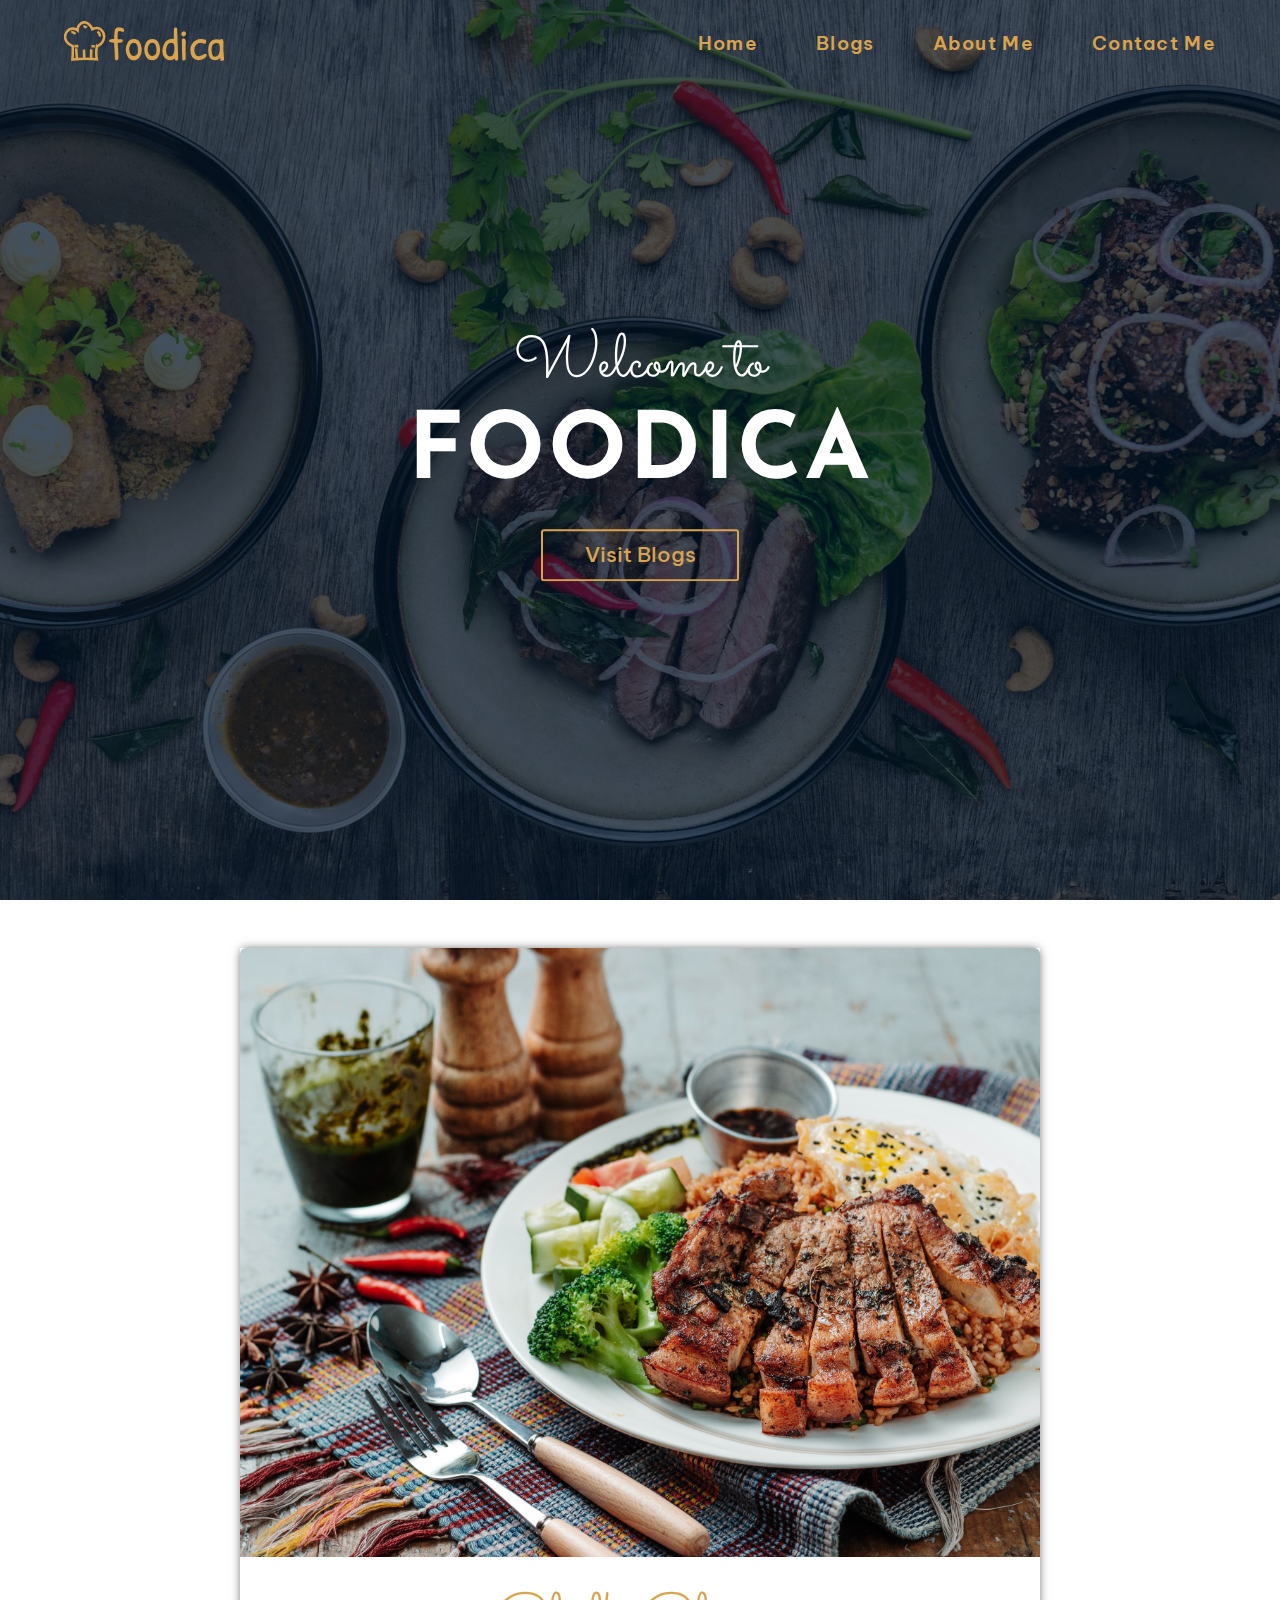
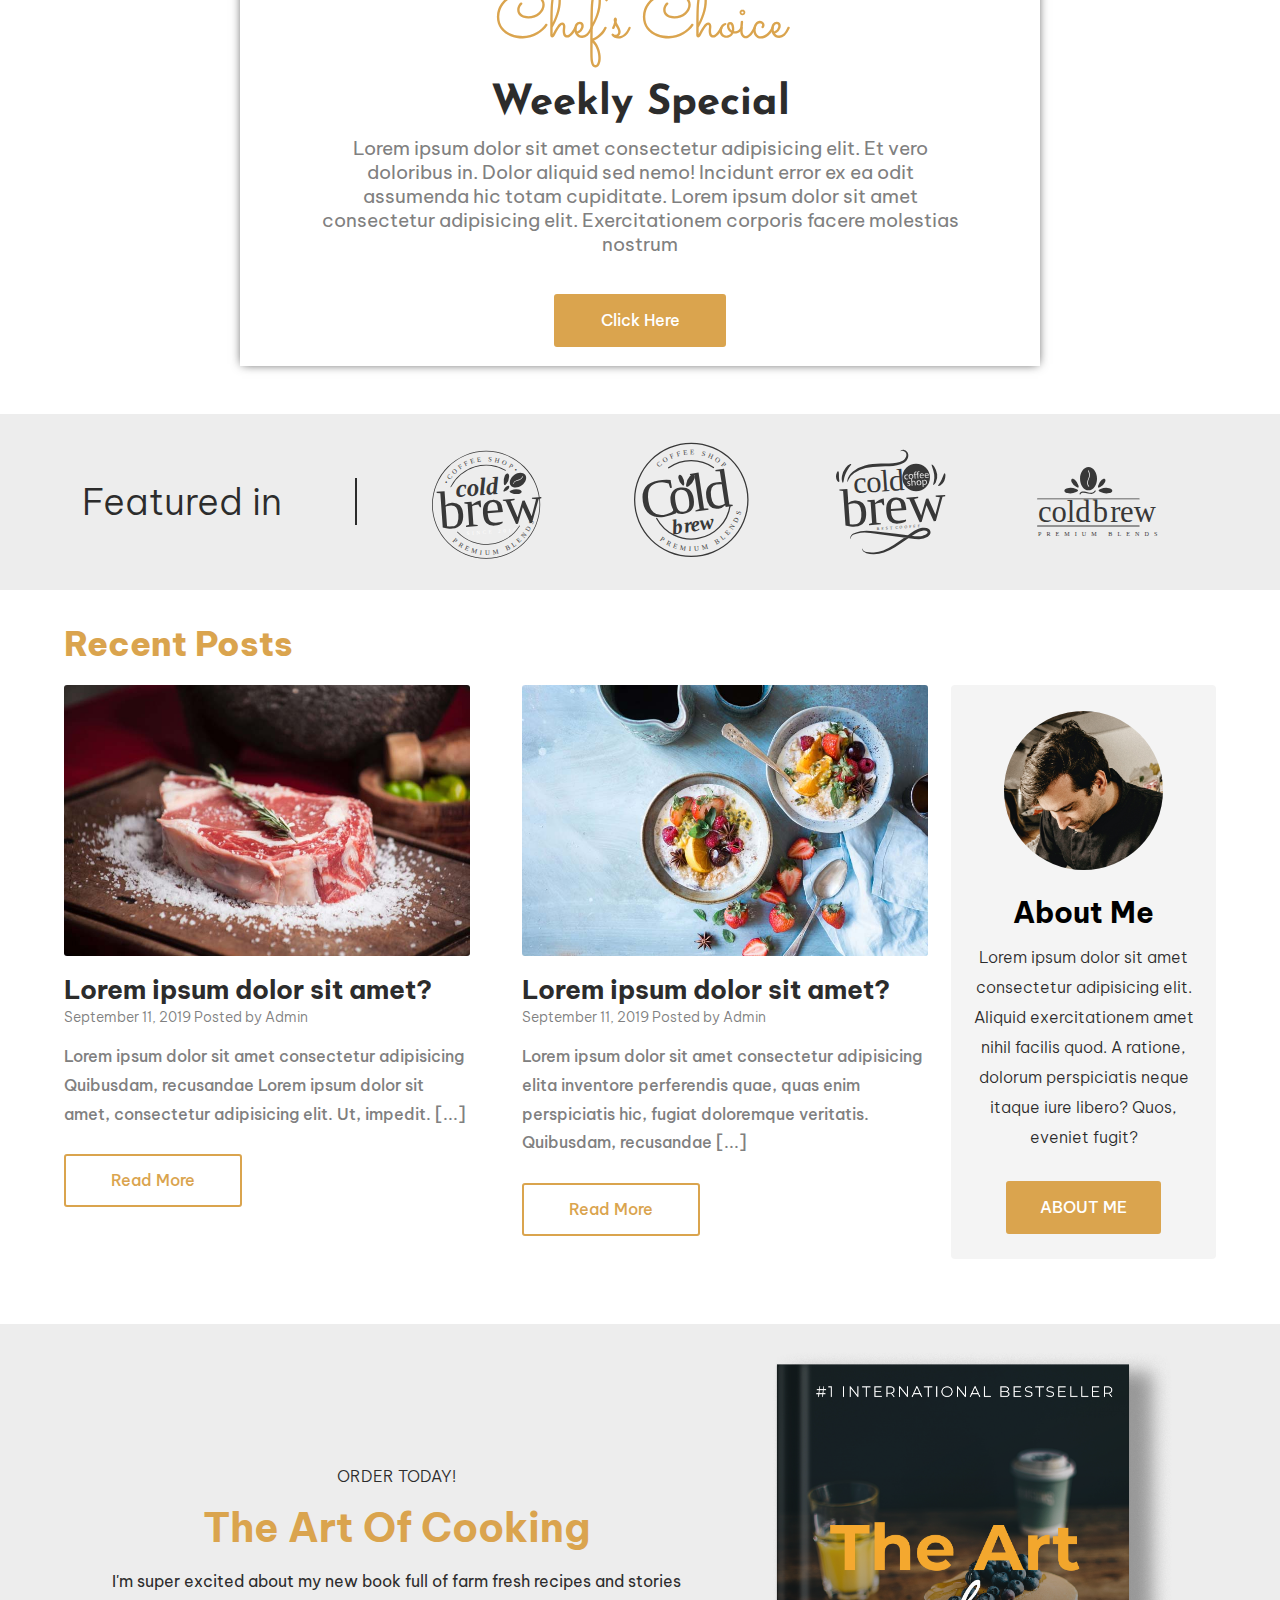
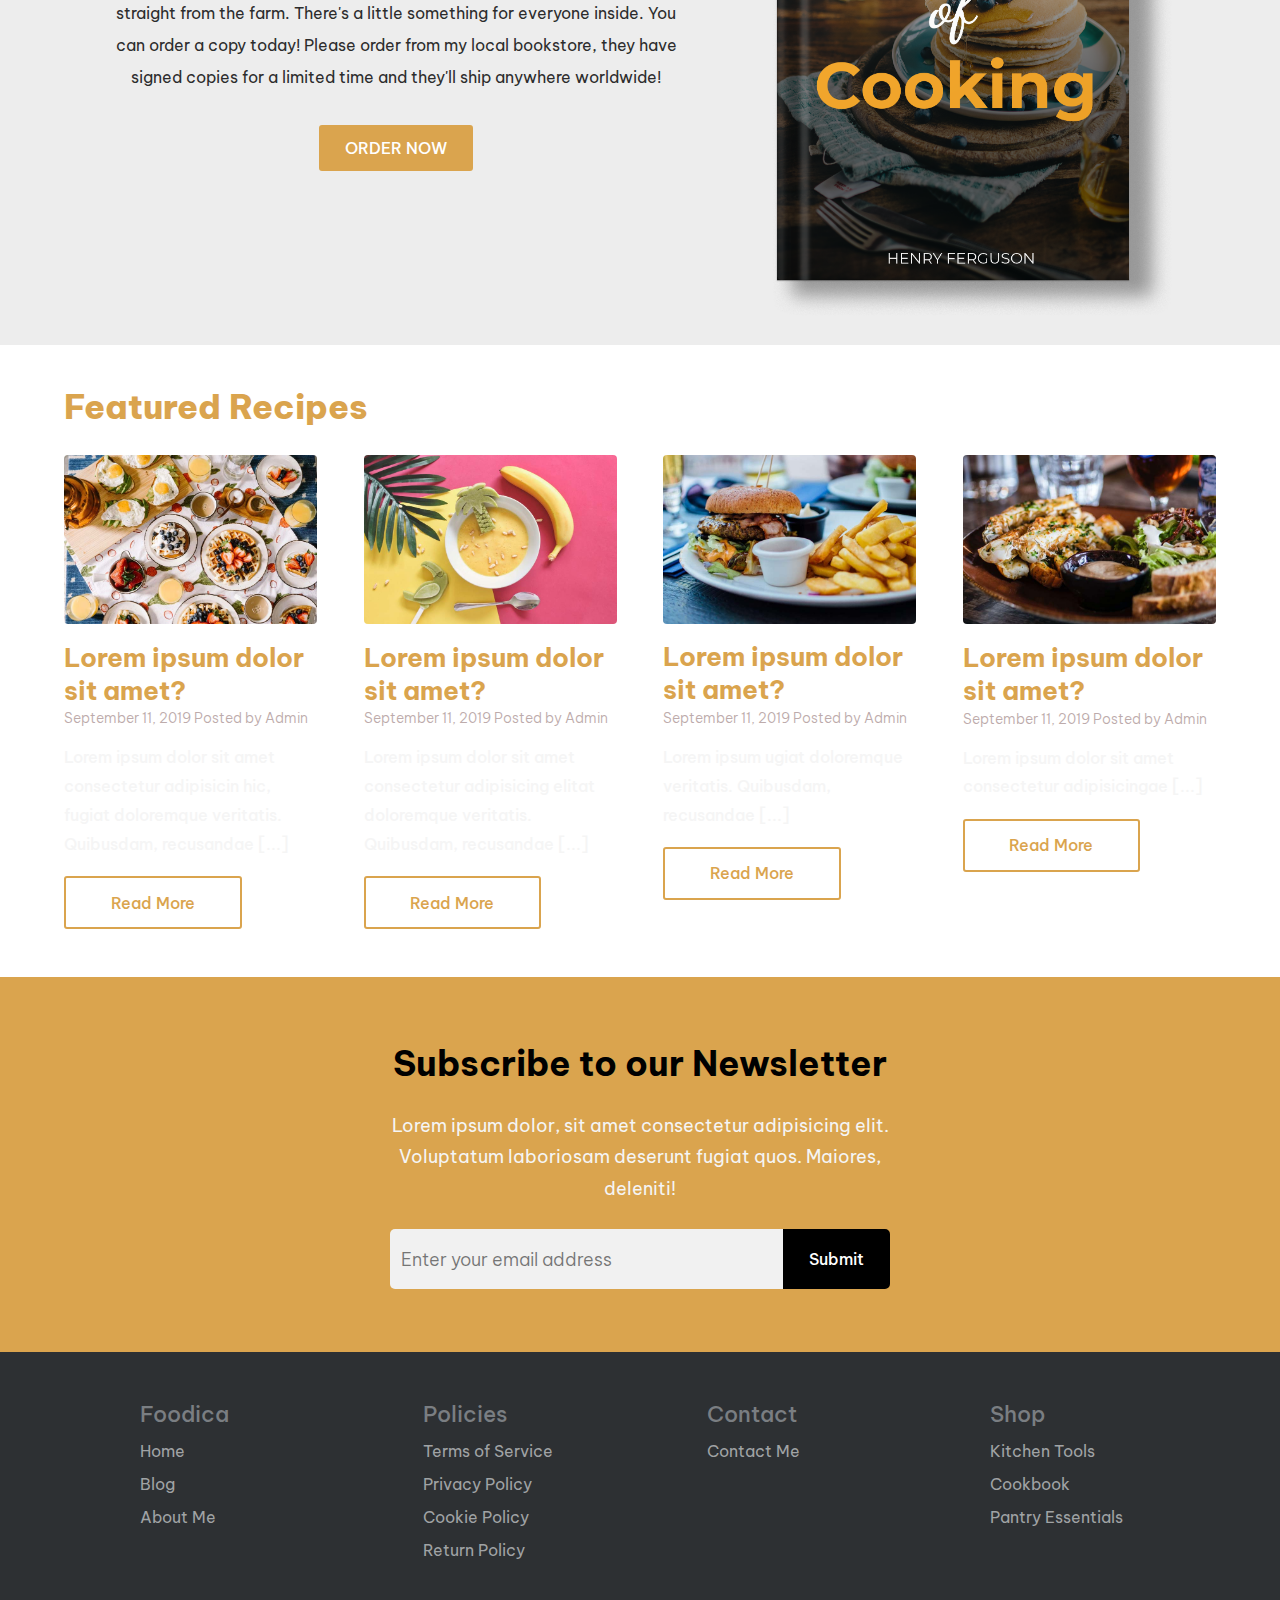
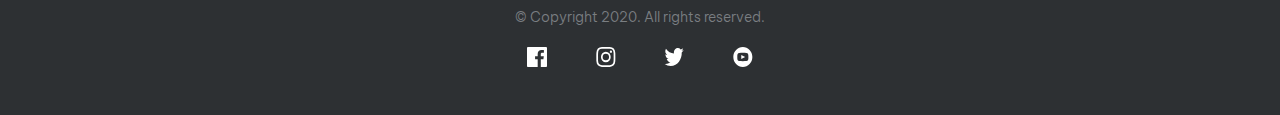
<file: index.html>
<!DOCTYPE html>
<html lang="en">
<head>
    <meta charset="UTF-8">
    <meta name="viewport" content="width=device-width, initial-scale=1.0">
    <link href="https://fonts.googleapis.com/css2?family=Be+Vietnam:wght@300;400;500;600;700;800&display=swap" rel="stylesheet">
    <link href="https://fonts.googleapis.com/css2?family=Josefin+Sans:wght@700&family=Sacramento&display=swap" rel="stylesheet">
    <link rel="stylesheet" href="./styles/CSS/home.css">
    <link rel="icon" type="image/png" href="./favicon.png"/>
    <title>Foodica</title>
</head>
<body>

    <!-- JUMBOTRON STARTS -->
    <div class="jumbotron-cover">
        <div class="content">
            <nav class="nav">
                <div class="logo">
                    <a href="/">
                        <img src="./img/Foodica logo.svg" alt="foodica">
                    </a>
                </div>
                <ul class="nav-links">
                    <li>
                        <a href="/" class="link">Home</a>
                    </li>
                    
                    <li>
                        <a href="./blog.html" class="link">Blogs</a>
                    </li>
                    
                    <li>
                        <a href="./about.html" class="link">About Me</a>
                    </li>
                    
                    <li>
                        <a href="./contact.html" class="link">Contact Me</a>
                    </li>
                </ul>
                <div class="burger">
                    <div class="line1"></div>
                    <div class="line2"></div>
                    <div class="line3"></div>
                </div>
            </nav>
        </div>

        <div class="text">
            <h1>Welcome to</h1>
            <h1>FOODICA</h1>
            <a href="./blog.html" class="btn">
                <button>Visit Blogs</button>
            </a>
        </div> 

    </div>
    <!-- JUMBOTRON ENDS -->

    <!-- HAMBURGER NAV START -->
    <div class="burger-mobile-overlay"></div>
    <div class="burger-links">
        <a href="/">Home</a>
        <a href="./blog.html">Blog</a>
        <a href="./about.html">About</a>
        <a href="./contact.html">Contact</a>
    </div>
    <!-- HAMBURGER NAV END -->

    <!-- CHEF'S CHOICE SECTION START -->
    <section class="chef">
        <div class="content chef-container">
            <div class="chef-special-image">
                <img src="./img/chef-special.jpg" alt="chef's special image">
            </div>
            <div class="chef-text">
                <h1>Chef's Choice</h1>
                <h1>Weekly Special</h1>
                <p>Lorem ipsum dolor sit amet consectetur adipisicing elit. Et vero doloribus in. Dolor aliquid sed nemo! Incidunt error ex ea odit assumenda hic totam cupiditate.
                    Lorem ipsum dolor sit amet consectetur adipisicing elit. Exercitationem corporis facere molestias nostrum 
                </p>
                <a href="">
                    <button>Click Here</button>
                </a>
            </div>
        </div>
    </section>
    <!-- CHEF'S CHOICE SECTION END -->

    <!-- FEATURED IN STARTS -->
    <section class="feature-container">
        <div class="content feature-adjust">
            <h2>Featured in</h2>
            <div class="feature-wrapper">
                <img src="./img/logo-2.svg" alt="">
                <img src="./img/logo-4.svg" alt="">
                <img src="./img/logo-1.svg" alt="">
                <img src="./img/logo-3.svg" alt="">
            </div>
        </div>
    </section>
    <!-- FEATURED IN ENDS -->

    
    <!-- RECENT POSTS SECTION START -->
    <div class="content">
        <section class="recent-posts">
            <h1 class="recent-posts-heading">Recent Posts</h1>
            <div class="recent-posts-contents">
                <div class="recent-individual-posts">
                    <div id="rp">
                        <img src="./img/rp-1.jpg" alt="">
                        <div class="recent-posts-content">
                            <h1>Lorem ipsum dolor sit amet?</h1>
                            <h5>September 11, 2019 Posted by Admin</h5>
                            <p>Lorem ipsum dolor sit amet consectetur adipisicing Quibusdam, recusandae Lorem ipsum dolor sit amet, consectetur adipisicing elit. Ut, impedit. [...]</p>
                            <a href="./blogs/demo-blog.html">
                                <button>Read More</button>
                            </a>
                        </div>
                    </div>
                    <div id="rp">
                        <img src="./img/rp-2.jpg" alt="">
                        <div class="recent-posts-content">
                            <h1>Lorem ipsum dolor sit amet?</h1>
                            <h5>September 11, 2019 Posted by Admin</h5>
                            <p>Lorem ipsum dolor sit amet consectetur adipisicing elita inventore perferendis quae, quas enim perspiciatis hic, fugiat doloremque veritatis. Quibusdam, recusandae [...]</p>
                            <a href="./blogs/demo-blog.html">
                                <button>Read More</button>
                            </a>
                        </div>
                    </div>                   
                </div>
                <div class="e-book">
                    <img src="./img/chef.jpg" alt="">
                    <h1>About Me</h1>
                    <p>Lorem ipsum dolor sit amet consectetur adipisicing elit. Aliquid exercitationem amet nihil facilis quod. A ratione, dolorum perspiciatis neque itaque iure libero? Quos, eveniet fugit?</p>
                    <a href="./about.html">
                        <button>ABOUT ME</button>
                    </a>
                </div>
            </div>
        </section>
    </div>
    <!-- RECENT POSTS SECTION END -->

    <!-- COOKBOOK STARTS -->
    <div class="cookbook">
        <div class="content cookbook-container">
            <div class="cookbook-text">
                <h3>ORDER TODAY!</h3>
                <h1>The Art Of Cooking</h1>
                <p>I'm super excited about my new book full of farm fresh recipes and stories straight from the farm. There's a little something for everyone inside. You can order a copy today! Please order from my local bookstore, they have signed copies for a limited time and they'll ship anywhere worldwide!</p>
                <a href="#">
                    <button>ORDER NOW</button>
                </a>
            </div>
            <img src="./img/Book.png" alt="">
        </div>
    </div>

     <!-- FEATURED POSTS SECTION START -->
     <section class="fp">
        <div class="content">
            <section class="featured-posts">
                <h1 class="featured-posts-heading">Featured Recipes</h1>
                <div class="featured-posts-content">
                    <div id="fp">
                        <img src="./img/fp-1.jpg" alt="">
                        <div class="featured-posts-content">
                            <h1>Lorem ipsum dolor sit amet?</h1>
                            <h5>September 11, 2019 Posted by Admin</h5>
                            <p>Lorem ipsum dolor sit amet consectetur adipisicin hic, fugiat doloremque veritatis. Quibusdam, recusandae [...]</p>
                            <a href="./blogs/demo-blog.html">
                                <button>Read More</button>
                            </a>
                        </div>
                    </div>
                    <div id="fp">
                        <img src="./img/fp-4.jpg" alt="">
                        <div class="featured-posts-content">
                            <h1>Lorem ipsum dolor sit amet?</h1>
                            <h5>September 11, 2019 Posted by Admin</h5>
                            <p>Lorem ipsum dolor sit amet consectetur adipisicing elitat doloremque veritatis. Quibusdam, recusandae [...]</p>
                            <a href="./blogs/demo-blog.html">
                                <button>Read More</button>
                            </a>
                        </div>
                    </div>
                    <div id="fp">
                        <img src="./img/fp-2.jpg" alt="">
                        <div class="featured-posts-content">
                            <h1>Lorem ipsum dolor sit amet?</h1>
                            <h5>September 11, 2019 Posted by Admin</h5>
                            <p>Lorem ipsum ugiat doloremque veritatis. Quibusdam, recusandae [...]</p>
                            <a href="./blogs/demo-blog.html">
                                <button>Read More</button>
                            </a>
                        </div>
                    </div>
                    <div id="fp">
                        <img src="./img/fp-3.jpg" alt="">
                        <div class="featured-posts-content">
                            <h1>Lorem ipsum dolor sit amet?</h1>
                            <h5>September 11, 2019 Posted by Admin</h5>
                            <p>Lorem ipsum dolor sit amet consectetur adipisicingae [...]</p>
                            <a href="./blogs/demo-blog.html">
                                <button>Read More</button>
                            </a>
                        </div>
                    </div>
                </div>
            </section>
        </div>
    </section>
    <!-- FEATURED POSTS SECTION ENDS --> 

    
    <!-- NEWSLETTER CONTENT START -->
    <section class="newsletter">
        <div class="content newsletter-container">
            <div class="newsletter-content">
                <h1>Subscribe to our Newsletter</h1>
                <p>Lorem ipsum dolor, sit amet consectetur adipisicing elit. Voluptatum laboriosam deserunt fugiat quos. Maiores, deleniti!</p>
                <form>
                <input type="text" id="email-news" placeholder="Enter your email address">
                <input type="submit">
                </form>
                <h3 class="hidden">Email cannot be empty!</h3>
                <h3 class="hidden">Please enter valid email!</h3>
            </div>
        </div>
    </section>
    <!-- NEWSLETTER CONTENT END -->

    <!-- FOOTER SECTION START -->
    <footer>
        <div class="content footer-content">
            <div class="footer-links">
                <div class="foodica-links">
                    <h3>Foodica</h3>
                    <a href="/">Home</a>
                    <a href="./blog.html">Blog</a>
                    <a href="./about.html">About Me</a>
                </div>
                <div class="policy-links">
                    <h3>Policies</h3>
                    <a href="">Terms of Service</a>
                    <a href="">Privacy Policy</a>
                    <a href="">Cookie Policy</a>
                    <a href="">Return Policy</a>
                </div>
                <div class="contact-links">
                    <h3>Contact</h3>
                    <a href="./contact.html">Contact Me</a>
                </div>
                <div class="social-links">
                    <h3>Shop</h3>
                    <a href="">Kitchen Tools</a>
                    <a href="">Cookbook</a>
                    <a href="">Pantry Essentials</a>
                </div>
            </div>
            <div class="footer-copyright">
                <div class="copyright-text">
                    <h3>© Copyright 2020. All rights reserved.</h3>
                </div>
                <div class="social-logos">
                    <img src="./img/icon-facebook.svg" alt="Facebook">
                    <img src="./img/icon-instagram.svg" alt="Instagram">
                    <img src="./img/icon-twitter.svg" alt="Twitter">
                    <img src="./img/icon-youtube.svg" alt="Youtube">
                </div>
            </div>
        </div>
    </footer>
    <!-- FOOTER SECTION START -->
    <script src="./js/newsletter.js"></script>
    <script src="./js/hamburger.js"></script>
</body>
</html>
</file>
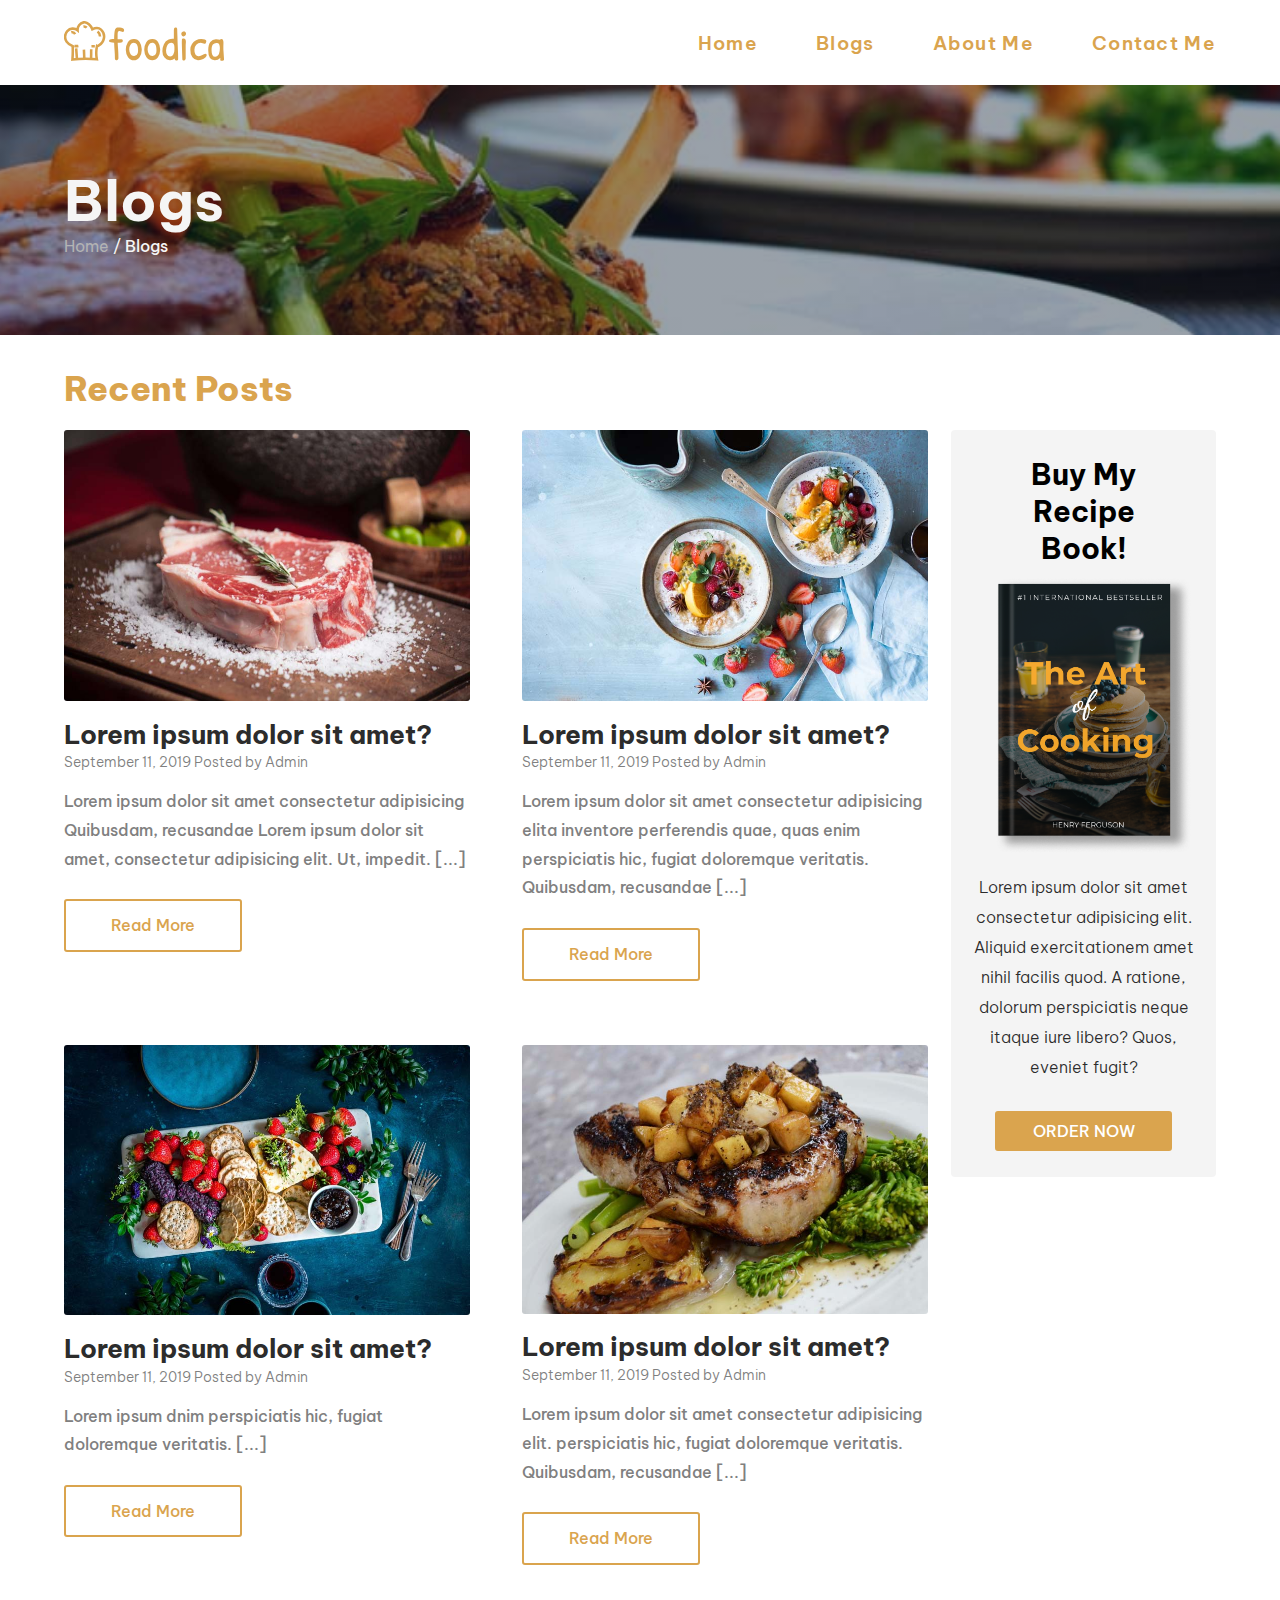
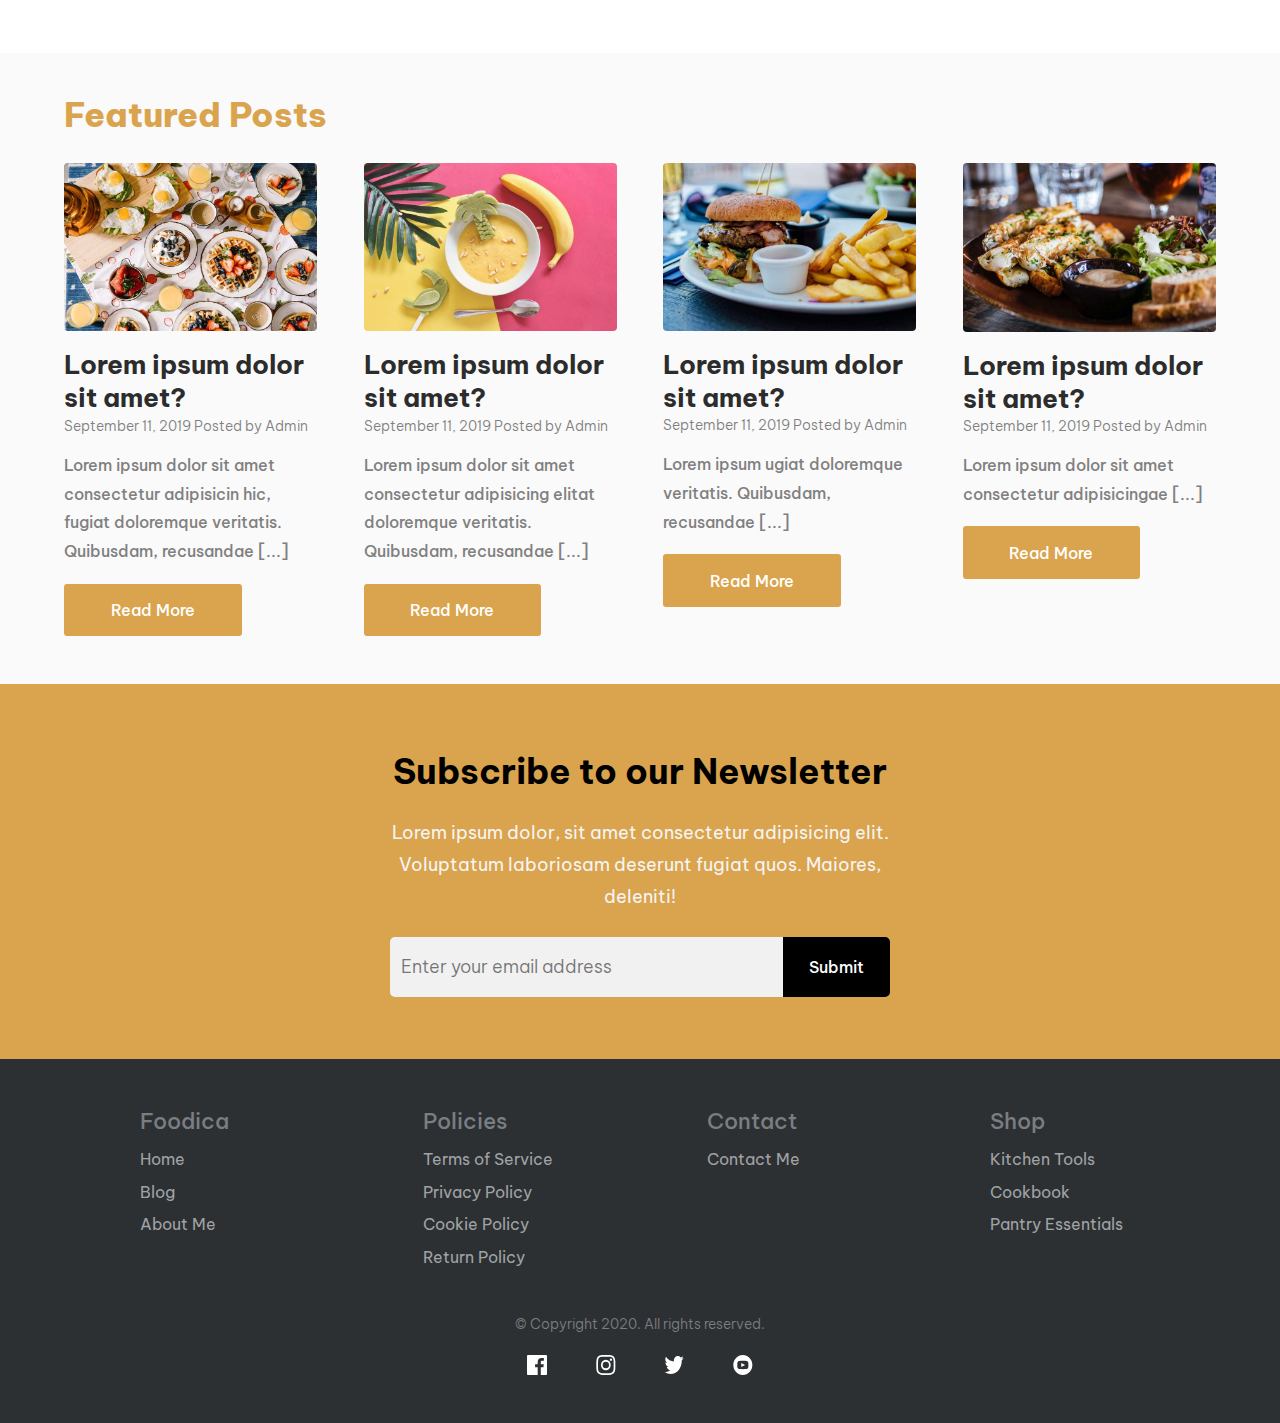
<file: blog.html>
<!DOCTYPE html>
<html lang="en">
<head>
    <meta charset="UTF-8">
    <meta name="viewport" content="width=device-width, initial-scale=1.0">
    <link href="https://fonts.googleapis.com/css2?family=Be+Vietnam:wght@300;400;500;600;700;800&display=swap" rel="stylesheet">
    <link rel="stylesheet" href="./styles/CSS/blog.css">
    <link rel="icon" type="image/png" href="./favicon.png"/>
    <title>Foodica - Blog</title>
</head>
<body>
    <!-- NAVBAR SECTION START -->
    <div class="content">
        <nav class="nav">
            <div class="logo">
                <a href="/">
                    <img src="./img/Foodica logo.svg" alt="foodica">
                </a>
            </div>
            <ul class="nav-links">
                <li>
                    <a href="/">Home</a>
                </li>
                <li>
                    <a href="./blog.html">Blogs</a>
                </li>
                <li>
                    <a href="./about.html">About Me</a>
                </li>
                <li>
                    <a href="./contact.html">Contact Me</a>
                </li>
            </ul>
            <div class="burger">
                <div class="line1"></div>
                <div class="line2"></div>
                <div class="line3"></div>
            </div>
        </nav>
    </div>
    <!-- NAVBAR SECTION END -->

    <!-- HAMBURGER NAV START -->
    <div class="burger-mobile-overlay"></div>
    <div class="burger-links">
        <a href="/">Home</a>
        <a href="./blog.html">Blog</a>
        <a href="./about.html">About</a>
        <a href="./contact.html">Contact</a>
    </div>
    <!-- HAMBURGER NAV END -->

    <!-- NAVIGATOR SECTION START -->
    <section class="navigator">
        <div>
            <h3>Blogs</h3>
            <p>
                <a href="/">Home</a> 
                / 
                <span>Blogs</span>
            </p>
        </div>
    </section>
    <!-- NAVIGATOR SECTION END -->

    <!-- RECENT POSTS SECTION START -->
    <div class="content">
        <section class="recent-posts">
            <h1 class="recent-posts-heading">Recent Posts</h1>
            <div class="recent-posts-contents">
                <div class="recent-individual-posts">
                    <div id="rp">
                        <img src="./img/rp-1.jpg" alt="">
                        <div class="recent-posts-content">
                            <h1>Lorem ipsum dolor sit amet?</h1>
                            <h5>September 11, 2019 Posted by Admin</h5>
                            <p>Lorem ipsum dolor sit amet consectetur adipisicing Quibusdam, recusandae Lorem ipsum dolor sit amet, consectetur adipisicing elit. Ut, impedit. [...]</p>
                            <a href="./blogs/demo-blog.html">
                                <button>Read More</button>
                            </a>
                        </div>
                    </div>
                    <div id="rp">
                        <img src="./img/rp-2.jpg" alt="">
                        <div class="recent-posts-content">
                            <h1>Lorem ipsum dolor sit amet?</h1>
                            <h5>September 11, 2019 Posted by Admin</h5>
                            <p>Lorem ipsum dolor sit amet consectetur adipisicing elita inventore perferendis quae, quas enim perspiciatis hic, fugiat doloremque veritatis. Quibusdam, recusandae [...]</p>
                            <a href="./blogs/demo-blog.html">
                                <button>Read More</button>
                            </a>
                        </div>
                    </div>
                    <div id="rp">
                        <img src="./img/rp-3.jpg" alt="">
                        <div class="recent-posts-content">
                            <h1>Lorem ipsum dolor sit amet?</h1>
                            <h5>September 11, 2019 Posted by Admin</h5>
                            <p>Lorem ipsum dnim perspiciatis hic, fugiat doloremque veritatis. [...]</p>
                            <a href="./blogs/demo-blog.html">
                                <button>Read More</button>
                            </a>
                        </div>
                    </div>
                    <div id="rp">
                        <img src="./img/rp-4.jpg" alt="">
                        <div class="recent-posts-content">
                            <h1>Lorem ipsum dolor sit amet?</h1>
                            <h5>September 11, 2019 Posted by Admin</h5>
                            <p>Lorem ipsum dolor sit amet consectetur adipisicing elit. perspiciatis hic, fugiat doloremque veritatis. Quibusdam, recusandae [...]</p>
                            <a href="./blogs/demo-blog.html">
                                <button>Read More</button>
                            </a>
                        </div>
                    </div>
                </div>
                <div class="e-book">
                    <h1>Buy My Recipe Book!</h1>
                    <img src="./img/Book.png" alt="" class="book">
                    <p>Lorem ipsum dolor sit amet consectetur adipisicing elit. Aliquid exercitationem amet nihil facilis quod. A ratione, dolorum perspiciatis neque itaque iure libero? Quos, eveniet fugit?</p>
                    <a href="#">
                        <button>ORDER NOW</button>
                    </a>
                </div>
            </div>
        </section>
    </div>
    <!-- RECENT POSTS SECTION END -->

    <!-- FEATURED POSTS SECTION START -->
    <section class="fp">
        <div class="content">
            <section class="featured-posts">
                <h1 class="featured-posts-heading">Featured Posts</h1>
                <div class="featured-posts-content">
                    <div id="fp">
                        <img src="./img/fp-1.jpg" alt="">
                        <div class="featured-posts-content">
                            <h1>Lorem ipsum dolor sit amet?</h1>
                            <h5>September 11, 2019 Posted by Admin</h5>
                            <p>Lorem ipsum dolor sit amet consectetur adipisicin hic, fugiat doloremque veritatis. Quibusdam, recusandae [...]</p>
                            <a href="./blogs/demo-blog.html">
                                <button>Read More</button>
                            </a>
                        </div>
                    </div>
                    <div id="fp">
                        <img src="./img/fp-4.jpg" alt="">
                        <div class="featured-posts-content">
                            <h1>Lorem ipsum dolor sit amet?</h1>
                            <h5>September 11, 2019 Posted by Admin</h5>
                            <p>Lorem ipsum dolor sit amet consectetur adipisicing elitat doloremque veritatis. Quibusdam, recusandae [...]</p>
                            <a href="./blogs/demo-blog.html">
                                <button>Read More</button>
                            </a>
                        </div>
                    </div>
                    <div id="fp">
                        <img src="./img/fp-2.jpg" alt="">
                        <div class="featured-posts-content">
                            <h1>Lorem ipsum dolor sit amet?</h1>
                            <h5>September 11, 2019 Posted by Admin</h5>
                            <p>Lorem ipsum ugiat doloremque veritatis. Quibusdam, recusandae [...]</p>
                            <a href="./blogs/demo-blog.html">
                                <button>Read More</button>
                            </a>
                        </div>
                    </div>
                    <div id="fp">
                        <img src="./img/fp-3.jpg" alt="">
                        <div class="featured-posts-content">
                            <h1>Lorem ipsum dolor sit amet?</h1>
                            <h5>September 11, 2019 Posted by Admin</h5>
                            <p>Lorem ipsum dolor sit amet consectetur adipisicingae [...]</p>
                            <a href="./blogs/demo-blog.html">
                                <button>Read More</button>
                            </a>
                        </div>
                    </div>
                </div>
            </section>
        </div>
    </section>
    <!-- FEATURED POSTS SECTION ENDS --> 
    
    <!-- NEWSLETTER CONTENT START -->
    <section class="newsletter">
        <div class="content newsletter-container">
            <div class="newsletter-content">
                <h1>Subscribe to our Newsletter</h1>
                <p>Lorem ipsum dolor, sit amet consectetur adipisicing elit. Voluptatum laboriosam deserunt fugiat quos. Maiores, deleniti!</p>
                <form>
                <input type="text" id="email-news" placeholder="Enter your email address">
                <input type="submit">
                </form>
                <h3 class="hidden">Email cannot be empty!</h3>
                <h3 class="hidden">Please enter valid email!</h3>
            </div>
        </div>
    </section>
    <!-- NEWSLETTER CONTENT END -->

    <!-- FOOTER SECTION START -->
    <footer>
        <div class="content footer-content">
            <div class="footer-links">
                <div class="foodica-links">
                    <h3>Foodica</h3>
                    <a href="/">Home</a>
                    <a href="./blog.html">Blog</a>
                    <a href="./about.html">About Me</a>
                </div>
                <div class="policy-links">
                    <h3>Policies</h3>
                    <a href="">Terms of Service</a>
                    <a href="">Privacy Policy</a>
                    <a href="">Cookie Policy</a>
                    <a href="">Return Policy</a>
                </div>
                <div class="contact-links">
                    <h3>Contact</h3>
                    <a href="./contact.html">Contact Me</a>
                </div>
                <div class="social-links">
                    <h3>Shop</h3>
                    <a href="">Kitchen Tools</a>
                    <a href="">Cookbook</a>
                    <a href="">Pantry Essentials</a>
                </div>
            </div>
            <div class="footer-copyright">
                <div class="copyright-text">
                    <h3>© Copyright 2020. All rights reserved.</h3>
                </div>
                <div class="social-logos">
                    <img src="./img/icon-facebook.svg" alt="Facebook">
                    <img src="./img/icon-instagram.svg" alt="Instagram">
                    <img src="./img/icon-twitter.svg" alt="Twitter">
                    <img src="./img/icon-youtube.svg" alt="Youtube">
                </div>
            </div>
        </div>
    </footer>
    <!-- FOOTER SECTION START -->
    <script src="./js/newsletter.js"></script>
    <script src="./js/hamburger.js"></script>
</body>
</html>
</file>
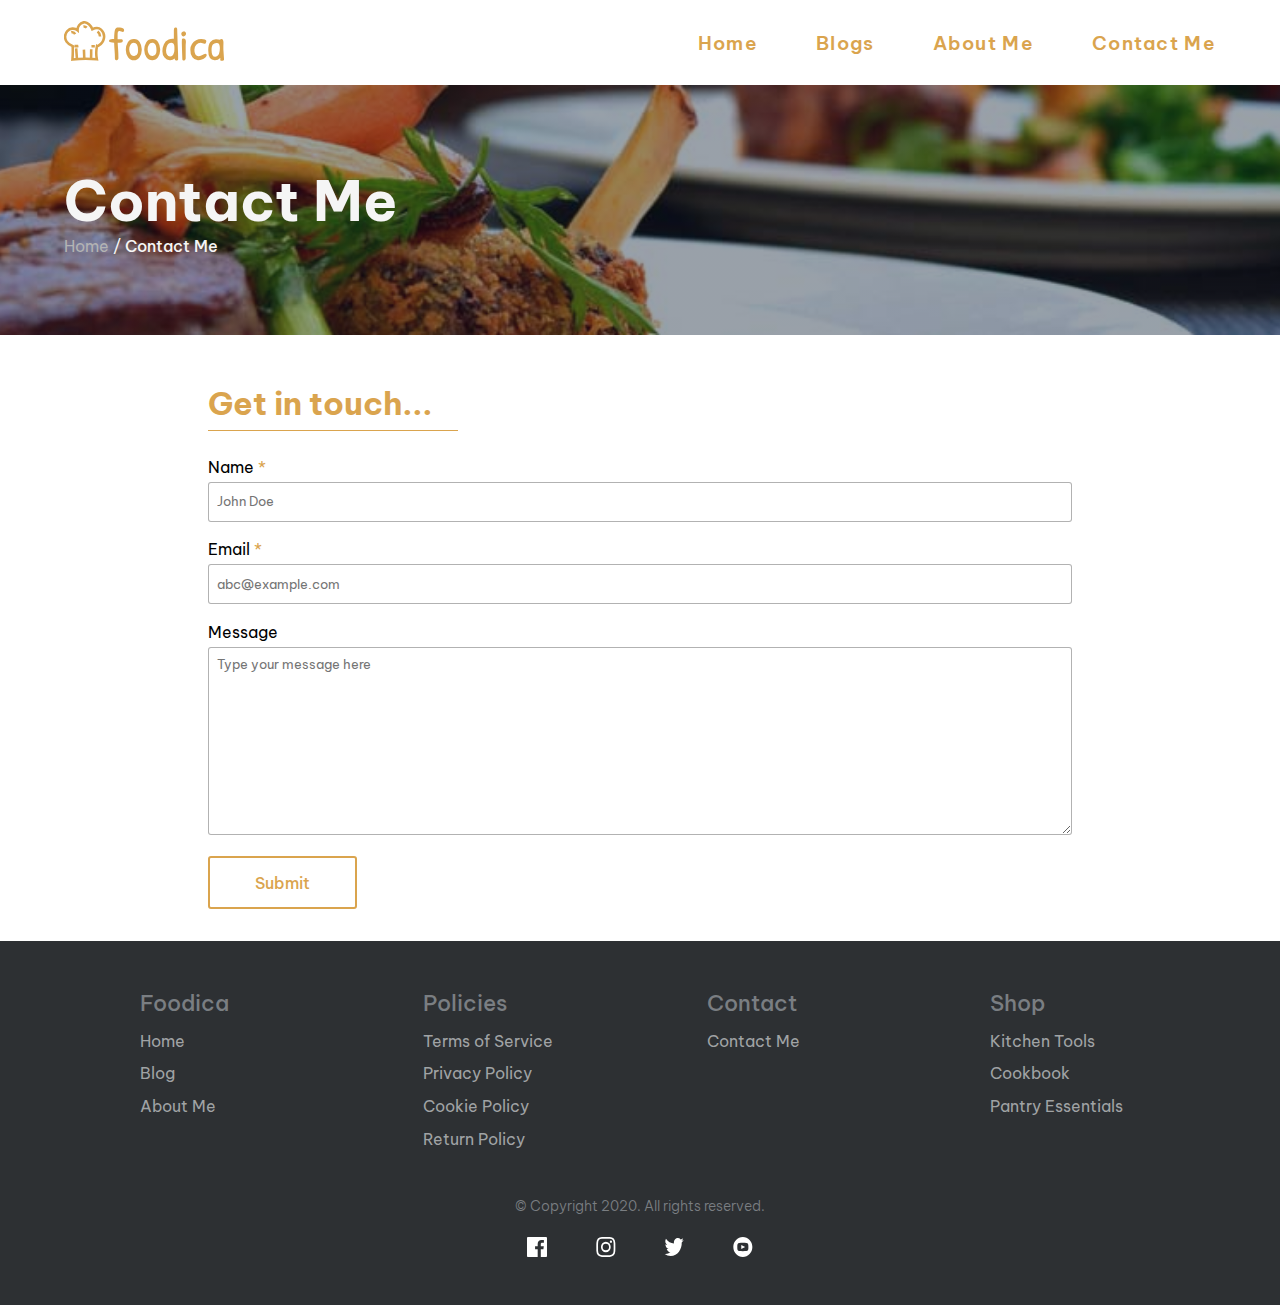
<file: contact.html>
<!DOCTYPE html>
<html lang="en">
<head>
    <meta charset="UTF-8">
    <meta name="viewport" content="width=device-width, initial-scale=1.0">
    <link href="https://fonts.googleapis.com/css2?family=Be+Vietnam:wght@300;400;500;600;700;800&display=swap" rel="stylesheet">
    <link rel="stylesheet" href="./styles/CSS/contact.css">
    <link rel="icon" type="image/png" href="./favicon.png"/>
    <title>Foodica - Contact</title>
</head>
<body>
    <!-- NAVBAR SECTION START -->
    <div class="content">
        <nav class="nav">
            <div class="logo">
                <a href="/">
                    <img src="./img/Foodica logo.svg" alt="foodica">
                </a>
            </div>
            <ul class="nav-links">
                <li>
                    <a href="/">Home</a>
                </li>
                <li>
                    <a href="./blog.html">Blogs</a>
                </li>
                <li>
                    <a href="./about.html">About Me</a>
                </li>
                <li>
                    <a href="./contact.html">Contact Me</a>
                </li>
            </ul>
            <div class="burger">
                <div class="line1"></div>
                <div class="line2"></div>
                <div class="line3"></div>
            </div>
        </nav>
    </div>
    <!-- NAVBAR SECTION END -->

    <!-- HAMBURGER NAV START -->
    <div class="burger-mobile-overlay"></div>
    <div class="burger-links">
        <a href="/">Home</a>
        <a href="./blog.html">Blog</a>
        <a href="./about.html">About</a>
        <a href="./contact.html">Contact</a>
    </div>
    <!-- HAMBURGER NAV END -->

    <!-- NAVIGATOR SECTION START -->
    <section class="navigator">
        <div>
            <h3>Contact Me</h3>
            <p>
                <a href="/">Home</a> 
                / 
                <span>Contact Me</span>
            </p>
        </div>
    </section>
    <!-- NAVIGATOR SECTION END -->

    <!-- CONTACT US FORM STARTS -->
    <div class="content">
        <div class="feedback">
            <h1>Get in touch...</h1>
            <form autocomplete="off">
                <div class="name">
                    <label for="name">Name <span>*</span></label>
                    <input type="text" placeholder="John Doe" id="name" autocomplete="off">
                    <h3 class="hidden">Name cannot be empty!</h3>                   
                </div>
                <div class="email">
                    <label for="name">Email <span>*</span></label>
                    <input type="text" placeholder="abc@example.com" id="email" autocomplete="off">
                    <h3 class="hidden">Email cannot be empty!</h3>
                    <h3 class="hidden">Please enter valid email.</h3>
                </div>
                
                <div class="message">
                    <label for="message">Message</label>
                    <textarea id="message" cols="40" rows="10" placeholder="Type your message here"></textarea>
                    <h3 class="hidden">Message cannot be empty!</h3>
                </div>
                <input type="submit">
            </form>
        </div>
    </div>
    <!-- CONTACT US FORM ENDS -->

    <!-- FOOTER SECTION START -->
    <footer>
        <div class="content footer-content">
            <div class="footer-links">
                <div class="foodica-links">
                    <h3>Foodica</h3>
                    <a href="/">Home</a>
                    <a href="./blog.html">Blog</a>
                    <a href="./about.html">About Me</a>
                </div>
                <div class="policy-links">
                    <h3>Policies</h3>
                    <a href="">Terms of Service</a>
                    <a href="">Privacy Policy</a>
                    <a href="">Cookie Policy</a>
                    <a href="">Return Policy</a>
                </div>
                <div class="contact-links">
                    <h3>Contact</h3>
                    <a href="./contact.html">Contact Me</a>
                </div>
                <div class="social-links">
                    <h3>Shop</h3>
                    <a href="">Kitchen Tools</a>
                    <a href="">Cookbook</a>
                    <a href="">Pantry Essentials</a>
                </div>
            </div>
            <div class="footer-copyright">
                <div class="copyright-text">
                    <h3>© Copyright 2020. All rights reserved.</h3>
                </div>
                <div class="social-logos">
                    <img src="./img/icon-facebook.svg" alt="Facebook">
                    <img src="./img/icon-instagram.svg" alt="Instagram">
                    <img src="./img/icon-twitter.svg" alt="Twitter">
                    <img src="./img/icon-youtube.svg" alt="Youtube">
                </div>
            </div>
        </div>
    </footer>
    <!-- FOOTER SECTION START -->

    <script src="./js/hamburger.js"></script>
    <script src="./js/formvalidation.js"></script>
</body>
</html>
</file>
<file: styles/CSS/home.css>
*, *::before, *::after {
  -webkit-box-sizing: border-box;
          box-sizing: border-box;
  margin: 0;
  padding: 0;
}

a {
  text-decoration: none;
}

li {
  list-style: none;
}

body {
  font-family: "Be Vietnam", sans-serif;
}

.content {
  max-width: 1200px;
  width: 90%;
  margin: 0 auto;
}

footer {
  background-color: #2d3033;
  padding: 3em 0;
}

footer .footer-content {
  display: -webkit-box;
  display: -ms-flexbox;
  display: flex;
  -webkit-box-orient: vertical;
  -webkit-box-direction: normal;
      -ms-flex-direction: column;
          flex-direction: column;
}

footer .footer-content .footer-links {
  display: -webkit-box;
  display: -ms-flexbox;
  display: flex;
  -webkit-box-orient: vertical;
  -webkit-box-direction: normal;
      -ms-flex-direction: column;
          flex-direction: column;
  margin-bottom: 2em;
}

@media screen and (min-width: 800px) {
  footer .footer-content .footer-links {
    -webkit-box-orient: horizontal;
    -webkit-box-direction: normal;
        -ms-flex-direction: row;
            flex-direction: row;
    -webkit-box-pack: justify;
        -ms-flex-pack: justify;
            justify-content: space-between;
    width: 100%;
    max-width: 1000px;
    margin: 0 auto 1em auto;
  }
}

footer .footer-content .footer-links div {
  display: -webkit-box;
  display: -ms-flexbox;
  display: flex;
  -webkit-box-orient: vertical;
  -webkit-box-direction: normal;
      -ms-flex-direction: column;
          flex-direction: column;
}

footer .footer-content .footer-links div h3 {
  font-weight: 500;
  font-size: 1.4rem;
  color: #7a7e82;
}

footer .footer-content .footer-links div h3:not(:last-child) {
  margin-bottom: 0.6em;
}

footer .footer-content .footer-links div a {
  font-size: 1rem;
  width: 150px;
  cursor: pointer;
  color: #a0a3a5;
  position: relative;
  -webkit-transition: color 200ms ease-in-out;
  transition: color 200ms ease-in-out;
}

footer .footer-content .footer-links div a:not(:last-child) {
  margin-bottom: 0.8em;
}

footer .footer-content .footer-links div a:hover {
  color: #daa44e;
}

footer .footer-content .footer-links div a::after {
  content: '';
  position: absolute;
  bottom: -5px;
  border-radius: 10px;
  left: 0;
  width: 90%;
  height: 2px;
  background-color: #daa44e;
  -webkit-transform: scaleX(0);
          transform: scaleX(0);
  -webkit-transform-origin: left;
          transform-origin: left;
  -webkit-transition: -webkit-transform 200ms ease-in-out;
  transition: -webkit-transform 200ms ease-in-out;
  transition: transform 200ms ease-in-out;
  transition: transform 200ms ease-in-out, -webkit-transform 200ms ease-in-out;
}

footer .footer-content .footer-links div a:hover::after {
  -webkit-transform: scaleX(1);
          transform: scaleX(1);
}

footer .footer-content .footer-links div:not(:last-child) {
  margin-bottom: 2em;
}

footer .footer-content .footer-copyright {
  text-align: center;
  display: -webkit-box;
  display: -ms-flexbox;
  display: flex;
  -webkit-box-align: center;
      -ms-flex-align: center;
          align-items: center;
  -webkit-box-orient: vertical;
  -webkit-box-direction: normal;
      -ms-flex-direction: column;
          flex-direction: column;
}

footer .footer-content .footer-copyright .copyright-text h3 {
  color: #7a7e82;
  font-weight: 300;
  font-size: 0.9rem;
  margin-bottom: 1.5em;
}

footer .footer-content .footer-copyright .social-logos {
  width: 100%;
  display: -webkit-box;
  display: -ms-flexbox;
  display: flex;
  -ms-flex-pack: distribute;
      justify-content: space-around;
  max-width: 275px;
}

footer .footer-content .footer-copyright .social-logos img {
  width: 20px;
  cursor: pointer;
  -webkit-transition: -webkit-transform 200ms ease-in-out;
  transition: -webkit-transform 200ms ease-in-out;
  transition: transform 200ms ease-in-out;
  transition: transform 200ms ease-in-out, -webkit-transform 200ms ease-in-out;
}

footer .footer-content .footer-copyright .social-logos img:hover {
  -webkit-transform: scale(1.4);
          transform: scale(1.4);
}

.nav {
  display: -webkit-box;
  display: -ms-flexbox;
  display: flex;
  -webkit-box-pack: justify;
      -ms-flex-pack: justify;
          justify-content: space-between;
  -webkit-box-align: center;
      -ms-flex-align: center;
          align-items: center;
  height: 85px;
  width: 100%;
  margin: 0 auto;
}

.nav .logo img {
  height: 37px;
}

@media screen and (min-width: 810px) {
  .nav .logo img {
    height: 40px;
  }
}

.nav .nav-links {
  -webkit-box-pack: justify;
      -ms-flex-pack: justify;
          justify-content: space-between;
  width: 45%;
  display: none;
}

@media screen and (min-width: 810px) {
  .nav .nav-links {
    display: -webkit-box;
    display: -ms-flexbox;
    display: flex;
  }
}

@media screen and (max-width: 1100px) {
  .nav .nav-links {
    width: 50%;
  }
}

@media screen and (max-width: 970px) {
  .nav .nav-links {
    width: 60%;
  }
}

.nav .nav-links a {
  color: #daa44e;
  font-size: 1.2rem;
  font-weight: 600;
  letter-spacing: 1.3px;
  position: relative;
  overflow: hidden;
}

.nav .nav-links a::after {
  content: '';
  position: absolute;
  bottom: -8px;
  left: 0;
  width: 100%;
  height: 2.5px;
  background: #daa44e;
  -webkit-transform: scaleX(0);
          transform: scaleX(0);
  -webkit-transform-origin: left;
          transform-origin: left;
  -webkit-transition: -webkit-transform 200ms ease-in-out;
  transition: -webkit-transform 200ms ease-in-out;
  transition: transform 200ms ease-in-out;
  transition: transform 200ms ease-in-out, -webkit-transform 200ms ease-in-out;
  border-radius: 20px;
}

.nav .nav-links a:hover::after {
  -webkit-transform: scaleX(1);
          transform: scaleX(1);
}

.nav .burger {
  height: auto;
  width: 32px;
  cursor: pointer;
  position: relative;
  z-index: 75;
}

@media screen and (min-width: 810px) {
  .nav .burger {
    display: none;
  }
}

.nav .burger div {
  width: 100%;
  height: 4px;
  background-color: #daa44e;
  border-radius: 10px;
  -webkit-transition: all 200ms ease-in-out;
  transition: all 200ms ease-in-out;
}

.nav .burger div:not(:last-child) {
  margin-bottom: 4px;
}

.open .line1 {
  -webkit-transform: translateY(8px) rotate(45deg);
          transform: translateY(8px) rotate(45deg);
}

.open .line2 {
  opacity: 0;
  -webkit-transition: opacity 100ms ease-in-out;
  transition: opacity 100ms ease-in-out;
}

.open .line3 {
  -webkit-transform: translateY(-8px) rotate(-45deg);
          transform: translateY(-8px) rotate(-45deg);
}

.burger-links {
  position: absolute;
  width: 80%;
  top: 185px;
  left: 0;
  right: 0;
  margin: 0 auto;
  border-radius: 10px;
  left: 0;
  height: auto;
  z-index: 100;
  display: -webkit-box;
  display: -ms-flexbox;
  display: flex;
  -webkit-box-orient: vertical;
  -webkit-box-direction: normal;
      -ms-flex-direction: column;
          flex-direction: column;
  -webkit-box-align: center;
      -ms-flex-align: center;
          align-items: center;
  -webkit-transform-origin: top;
          transform-origin: top;
  background-color: #daa44e;
  opacity: 0;
  padding: 1.6rem;
  -webkit-transition: opacity 500ms ease-in-out;
  transition: opacity 500ms ease-in-out;
  pointer-events: none;
}

@media screen and (min-width: 810px) {
  .burger-links {
    display: none;
  }
}

.burger-links a {
  display: block;
  text-align: center;
  font-size: 1.2rem;
  color: white;
  position: relative;
  padding-bottom: 0.4em;
}

@media screen and (min-width: 500px) {
  .burger-links a {
    font-size: 1.4rem;
  }
}

.burger-links a::after {
  content: '';
  position: absolute;
  bottom: 0;
  left: 0;
  width: 100%;
  height: 2.5px;
  background: white;
  -webkit-transform: scaleX(0);
          transform: scaleX(0);
  -webkit-transform-origin: left;
          transform-origin: left;
  -webkit-transition: -webkit-transform 210ms ease-in-out;
  transition: -webkit-transform 210ms ease-in-out;
  transition: transform 210ms ease-in-out;
  transition: transform 210ms ease-in-out, -webkit-transform 210ms ease-in-out;
  border-radius: 10px;
}

.burger-links a:first-child {
  padding-top: 0.4em;
}

.burger-links a:not(:last-child) {
  margin-bottom: 0.6em;
}

.burger-links a:hover::after {
  -webkit-transform: scaleX(1);
          transform: scaleX(1);
}

.burger-links.burger-on {
  opacity: 1;
  pointer-events: all;
}

.burger-mobile-overlay {
  pointer-events: none;
  z-index: 50;
  position: absolute;
  width: 100%;
  height: 100vh;
  top: 0;
  left: 0;
  background: -webkit-gradient(linear, left top, left bottom, from(#cbcbcb), color-stop(100%, #595959), to(black));
  background: linear-gradient(180deg, #cbcbcb 0%, #595959 100%, black 100%);
  opacity: 0;
  -webkit-transition: opacity 500ms ease-in-out;
  transition: opacity 500ms ease-in-out;
}

.burger-mobile-overlay.active {
  pointer-events: all;
  opacity: 0.5;
}

.newsletter {
  height: 400px;
  background-color: #daa44e;
}

@media screen and (min-width: 700px) {
  .newsletter {
    height: 375px;
  }
}

.newsletter .newsletter-container {
  height: 100%;
  display: -webkit-box;
  display: -ms-flexbox;
  display: flex;
  -webkit-box-align: center;
      -ms-flex-align: center;
          align-items: center;
  -webkit-box-pack: center;
      -ms-flex-pack: center;
          justify-content: center;
}

.newsletter .newsletter-container .newsletter-content {
  max-width: 500px;
  height: auto;
  display: -webkit-box;
  display: -ms-flexbox;
  display: flex;
  flex-direction: column;
  align-items: center;
  position: relative;
  -webkit-box-orient: vertical;
  -webkit-box-direction: normal;
      -ms-flex-direction: column;
          flex-direction: column;
  -webkit-box-align: center;
      -ms-flex-align: center;
          align-items: center;
}

.newsletter .newsletter-container .newsletter-content h1 {
  font-size: 2rem;
  text-align: center;
  color: black;
  line-height: 1.4em;
  margin-bottom: 0.6em;
}

@media screen and (min-width: 700px) {
  .newsletter .newsletter-container .newsletter-content h1 {
    font-size: 2.2rem;
  }
}

.newsletter .newsletter-container .newsletter-content p {
  text-align: center;
  color: whitesmoke;
  line-height: 1.8em;
  margin-bottom: 1.4em;
}

@media screen and (min-width: 700px) {
  .newsletter .newsletter-container .newsletter-content p {
    font-size: 1.1rem;
  }
}

.newsletter .newsletter-container .newsletter-content form {
  width: 100%;
  display: -webkit-box;
  display: -ms-flexbox;
  display: flex;
  -webkit-box-pack: justify;
      -ms-flex-pack: justify;
          justify-content: space-between;
}

.newsletter .newsletter-container .newsletter-content input[type="text"] {
  -webkit-box-flex: 2;
      -ms-flex-positive: 2;
          flex-grow: 2;
  width: 70%;
  height: 60px;
  outline: none;
  border: none;
  background-color: #f1f1f1;
  border-radius: 5px 0 0 5px;
  font-family: inherit;
  font-weight: 300;
  font-size: 1.1rem;
  padding: 0 0.6em;
  color: rgba(0, 0, 0, 0.7);
}

.newsletter .newsletter-container .newsletter-content input[type="submit"] {
  border: 2px solid black;
  outline: none;
  padding: 1em 1.5em;
  font-size: 1rem;
  font-family: "Be Vietnam", sans-serif;
  font-weight: 500;
  background-color: black;
  border-radius: 0 5px 5px 0;
  color: white;
  cursor: pointer;
  -webkit-transition: all 200ms ease-in-out;
  transition: all 200ms ease-in-out;
}

.newsletter .newsletter-container .newsletter-content input[type="submit"]:hover {
  opacity: 0.5;
}

.newsletter .newsletter-container .newsletter-content h3 {
  position: absolute;
  color: red;
  font-size: 0.8rem;
  font-weight: 300;
  bottom: -21px;
  left: 0;
}

.hidden {
  display: none;
}

.e-book {
  width: 100%;
  background-color: rgba(211, 211, 211, 0.26);
  text-align: center;
  display: -webkit-box;
  display: -ms-flexbox;
  display: flex;
  -webkit-box-orient: vertical;
  -webkit-box-direction: normal;
      -ms-flex-direction: column;
          flex-direction: column;
  -webkit-box-align: center;
      -ms-flex-align: center;
          align-items: center;
  border-radius: 4px;
  padding: 1.6em 0;
}

.e-book h1 {
  font-size: 1.8rem;
  margin-bottom: 0.4em;
  width: 70%;
}

.e-book p {
  width: 90%;
  font-weight: 300;
  color: #2c2c2c;
  margin-bottom: 1.8em;
  line-height: 30px;
}

.e-book .book {
  height: 70%;
  max-height: 250px;
  margin-bottom: 1.2em;
  position: relative;
  left: 12px;
}

@media screen and (min-width: 800px) {
  .e-book .book {
    max-height: 300px;
  }
}

@media screen and (min-width: 1000px) {
  .e-book .book {
    max-height: 225px;
    left: 10px;
  }
}

@media screen and (min-width: 1220px) {
  .e-book .book {
    max-height: 275px;
  }
}

.e-book span {
  font-weight: 700;
}

.e-book button {
  border: 2px solid #daa44e;
  border-radius: 3px;
  outline: none;
  padding: 0.5em 2.2em;
  font-size: 1rem;
  font-family: "Be Vietnam", sans-serif;
  font-weight: 500;
  color: white;
  background-color: #daa44e;
  cursor: pointer;
  -webkit-transition: all 200ms ease-in-out;
  transition: all 200ms ease-in-out;
}

.e-book button:hover {
  background-color: transparent;
  color: #daa44e;
}

.jumbotron-cover {
  width: 100%;
  height: 100vh;
  background-image: -webkit-gradient(linear, left bottom, left top, from(rgba(0, 19, 40, 0.7)), to(rgba(0, 19, 40, 0.7))), url(../../../img/jumbotron.jpg);
  background-image: linear-gradient(0deg, rgba(0, 19, 40, 0.7), rgba(0, 19, 40, 0.7)), url(../../../img/jumbotron.jpg);
  background-position: center center;
  background-size: cover;
  position: relative;
}

.jumbotron-cover .text {
  width: 100%;
  text-align: center;
  color: white;
  position: absolute;
  top: 50%;
  left: 50%;
  -webkit-transform: translate(-50%, -50%);
          transform: translate(-50%, -50%);
  overflow: hidden;
}

.jumbotron-cover .text h1:first-child {
  font-family: "Sacramento", cursive;
  font-weight: 400;
}

@media screen and (min-width: 500px) {
  .jumbotron-cover .text h1:first-child {
    font-size: 2.5rem;
  }
}

@media screen and (min-width: 800px) {
  .jumbotron-cover .text h1:first-child {
    font-size: 3.8rem;
  }
}

.jumbotron-cover .text h1:not(:first-child) {
  font-family: "Josefin Sans", sans-serif;
  font-weight: 700;
  letter-spacing: 2.5px;
  font-size: 2.5rem;
  margin-bottom: 0.5em;
}

@media screen and (min-width: 500px) {
  .jumbotron-cover .text h1:not(:first-child) {
    font-size: 3.7rem;
  }
}

@media screen and (min-width: 800px) {
  .jumbotron-cover .text h1:not(:first-child) {
    font-size: 5.8rem;
    margin-bottom: 0.3em;
  }
}

.jumbotron-cover .text .btn button {
  border: 2px solid #daa44e;
  border-radius: 3px;
  outline: none;
  padding: 0.5em 2em;
  font-size: 1.3rem;
  font-family: "Be Vietnam", sans-serif;
  font-weight: 500;
  color: #daa44e;
  background-color: transparent;
  cursor: pointer;
  -webkit-transition: all 200ms ease-in-out;
  transition: all 200ms ease-in-out;
}

.jumbotron-cover .text .btn button:hover {
  background-color: #daa44e;
  color: white;
}

.chef {
  background: -webkit-gradient(linear, left top, left bottom, from(rgba(168, 168, 168, 0.4)), to(rgba(168, 168, 168, 0.4))), url(../../../img/chef-special-bg.jpg);
  background: linear-gradient(180deg, rgba(168, 168, 168, 0.4) 0%, rgba(168, 168, 168, 0.4) 100%), url(../../../img/chef-special-bg.jpg);
  background-repeat: no-repeat;
  background-position: center center;
  background-size: cover;
  background-attachment: fixed;
  height: auto;
  display: -webkit-box;
  display: -ms-flexbox;
  display: flex;
  -webkit-box-pack: center;
      -ms-flex-pack: center;
          justify-content: center;
  -webkit-box-align: center;
      -ms-flex-align: center;
          align-items: center;
  padding: 3em 0;
}

.chef .chef-container {
  display: -webkit-box;
  display: -ms-flexbox;
  display: flex;
  -webkit-box-pack: center;
      -ms-flex-pack: center;
          justify-content: center;
  -webkit-box-align: center;
      -ms-flex-align: center;
          align-items: center;
  -webkit-box-orient: vertical;
  -webkit-box-direction: normal;
      -ms-flex-direction: column;
          flex-direction: column;
  height: auto;
  max-width: 800px;
  -webkit-box-shadow: 0px 0px 10px -2px rgba(0, 0, 0, 0.75);
          box-shadow: 0px 0px 10px -2px rgba(0, 0, 0, 0.75);
}

@media screen and (min-width: 1366px) {
  .chef .chef-container {
    -webkit-box-orient: horizontal;
    -webkit-box-direction: normal;
        -ms-flex-direction: row;
            flex-direction: row;
    -webkit-box-align: stretch;
        -ms-flex-align: stretch;
            align-items: stretch;
    max-width: 1250px;
  }
}

.chef .chef-container .chef-special-image img {
  width: 100%;
  display: block;
  border-radius: 6px 6px 0 0;
}

@media screen and (min-width: 1366px) {
  .chef .chef-container .chef-special-image img {
    border-radius: 0 6px 6px  0;
  }
}

@media screen and (min-width: 1366px) {
  .chef .chef-container .chef-special-image {
    -webkit-box-ordinal-group: 3;
        -ms-flex-order: 2;
            order: 2;
    width: 50%;
  }
}

.chef .chef-container .chef-text {
  background-color: white;
  text-align: center;
  padding: 1.2em 0;
  border-radius: 0 0 6px 6px;
}

.chef .chef-container .chef-text h1 {
  color: #2c2c2c;
  font-size: 1.6rem;
  font-family: "Josefin Sans", sans-serif;
  margin-bottom: 12px;
}

@media screen and (min-width: 430px) {
  .chef .chef-container .chef-text h1 {
    font-size: 2.6rem;
  }
}

.chef .chef-container .chef-text h1:first-child {
  font-family: "Sacramento", cursive;
  color: #daa44e;
  font-size: 3rem;
  font-weight: 300;
}

@media screen and (min-width: 430px) {
  .chef .chef-container .chef-text h1:first-child {
    font-size: 4rem;
  }
}

.chef .chef-container .chef-text p {
  font-size: 0.9rem;
  width: 80%;
  margin: 0 auto 2em auto;
  color: gray;
}

@media screen and (min-width: 430px) {
  .chef .chef-container .chef-text p {
    font-size: 1.2rem;
  }
}

.chef .chef-container .chef-text button {
  border: 2px solid #daa44e;
  border-radius: 3px;
  outline: none;
  padding: 0.9em 2.8em;
  font-size: 1rem;
  font-family: "Be Vietnam", sans-serif;
  font-weight: 500;
  color: white;
  background-color: #daa44e;
  cursor: pointer;
  -webkit-transition: all 200ms ease-in-out;
  transition: all 200ms ease-in-out;
}

.chef .chef-container .chef-text button:hover {
  background-color: transparent;
  color: #daa44e;
}

@media screen and (min-width: 1366px) {
  .chef .chef-container .chef-text {
    width: 50%;
    border-radius: 6px 0 0 6px;
  }
}

.feature-container {
  background-color: rgba(211, 211, 211, 0.411);
  padding: 1.5em 0;
}

@media screen and (min-width: 1000px) {
  .feature-container .feature-adjust {
    display: -webkit-box;
    display: -ms-flexbox;
    display: flex;
    -webkit-box-align: center;
        -ms-flex-align: center;
            align-items: center;
    -ms-flex-pack: distribute;
        justify-content: space-around;
  }
}

.feature-container h2 {
  text-align: center;
  font-size: 1.5rem;
  font-weight: 300;
  color: #2c2c2c;
}

@media screen and (min-width: 600px) {
  .feature-container h2 {
    font-size: 2.3rem;
  }
}

@media screen and (min-width: 1000px) {
  .feature-container h2 {
    padding-right: 2em;
    border-right: 2px solid #2c2c2c;
  }
}

.feature-container .feature-wrapper {
  display: -webkit-box;
  display: -ms-flexbox;
  display: flex;
  -ms-flex-wrap: wrap;
      flex-wrap: wrap;
  -ms-flex-pack: distribute;
      justify-content: space-around;
  margin-top: 1.5em;
}

@media screen and (min-width: 1000px) {
  .feature-container .feature-wrapper {
    -ms-flex-wrap: nowrap;
        flex-wrap: nowrap;
    width: 70%;
    margin: 0;
  }
}

.feature-container .feature-wrapper img {
  width: 35%;
  margin-bottom: 1.3em;
  max-width: 155px;
  -webkit-transition: -webkit-transform 200ms ease-in-out;
  transition: -webkit-transform 200ms ease-in-out;
  transition: transform 200ms ease-in-out;
  transition: transform 200ms ease-in-out, -webkit-transform 200ms ease-in-out;
}

@media screen and (min-width: 800px) {
  .feature-container .feature-wrapper img {
    max-width: 150px;
  }
}

@media screen and (min-width: 1000px) {
  .feature-container .feature-wrapper img {
    width: 15%;
    margin: 0;
    max-width: 130px;
  }
}

.feature-container .feature-wrapper img:hover {
  -webkit-transform: scale(1.2);
          transform: scale(1.2);
}

.recent-posts {
  width: 100%;
  margin: 2em 0 6em 0;
}

@media screen and (min-width: 800px) {
  .recent-posts {
    margin-bottom: 0;
  }
}

.recent-posts .recent-posts-heading {
  font-weight: 800;
  font-size: 1.8rem;
  color: #daa44e;
  position: relative;
  margin-bottom: 0.6em;
}

@media screen and (min-width: 700px) {
  .recent-posts .recent-posts-heading {
    font-size: 2.1rem;
  }
}

@media screen and (min-width: 800px) {
  .recent-posts .recent-posts-contents {
    display: -webkit-box;
    display: -ms-flexbox;
    display: flex;
    -webkit-box-pack: justify;
        -ms-flex-pack: justify;
            justify-content: space-between;
    -webkit-box-align: start;
        -ms-flex-align: start;
            align-items: flex-start;
  }
}

.recent-posts .recent-individual-posts {
  margin-bottom: 1.5em;
}

@media screen and (min-width: 800px) {
  .recent-posts .recent-individual-posts {
    width: 60%;
  }
}

@media screen and (min-width: 1000px) {
  .recent-posts .recent-individual-posts {
    display: -webkit-box;
    display: -ms-flexbox;
    display: flex;
    -webkit-box-pack: justify;
        -ms-flex-pack: justify;
            justify-content: space-between;
    -ms-flex-wrap: wrap;
        flex-wrap: wrap;
    width: 75%;
  }
}

.recent-posts .recent-individual-posts #rp img {
  width: 100%;
  margin-bottom: 0.8em;
  border-radius: 3px;
}

.recent-posts .recent-individual-posts #rp h1 {
  margin-bottom: 0.1em;
  color: #2c2c2c;
  font-size: 1.6rem;
}

.recent-posts .recent-individual-posts #rp h5 {
  font-weight: 300;
  color: gray;
  font-size: 0.9rem;
}

.recent-posts .recent-individual-posts #rp p {
  margin: 1em 0 1.6em 0;
  line-height: 1.8em;
  color: gray;
  font-weight: 500;
}

.recent-posts .recent-individual-posts #rp button {
  border: 2px solid #daa44e;
  border-radius: 3px;
  outline: none;
  padding: 0.9em 2.8em;
  font-size: 1rem;
  font-family: "Be Vietnam", sans-serif;
  font-weight: 500;
  background-color: white;
  color: #daa44e;
  cursor: pointer;
  -webkit-transition: all 200ms ease-in-out;
  transition: all 200ms ease-in-out;
}

.recent-posts .recent-individual-posts #rp button:hover {
  color: white;
  background-color: #daa44e;
}

@media screen and (min-width: 1000px) {
  .recent-posts .recent-individual-posts #rp {
    width: 47%;
    margin-bottom: 4em;
  }
}

.recent-posts .recent-individual-posts #rp:not(:last-of-type) {
  border-bottom: 1px solid rgba(0, 0, 0, 0.2);
}

@media screen and (min-width: 800px) {
  .recent-posts .recent-individual-posts #rp:not(:last-of-type) {
    border: none;
  }
}

.recent-posts .recent-individual-posts #rp:not(:first-of-type) {
  padding: 1.3em 0;
}

@media screen and (min-width: 1000px) {
  .recent-posts .recent-individual-posts #rp:not(:first-of-type) {
    padding: 0;
  }
}

.recent-posts .recent-individual-posts #rp:first-of-type {
  padding-bottom: 1.3em;
}

@media screen and (min-width: 1000px) {
  .recent-posts .recent-individual-posts #rp:first-of-type {
    padding: 0;
  }
}

.e-book img {
  width: 60%;
  border-radius: 100%;
  max-width: 170px;
  margin-bottom: 1.5em;
}

.e-book button {
  padding: 0.9em 2em;
}

@media screen and (min-width: 800px) {
  .e-book {
    width: 35%;
  }
}

@media screen and (min-width: 1000px) {
  .e-book {
    width: 23%;
  }
}

.featured-posts {
  width: 100%;
  padding: 2em 0;
}

@media screen and (min-width: 800px) {
  .featured-posts {
    padding: 2.5em 0 3em 0;
    margin: 0;
  }
}

.featured-posts-heading {
  font-weight: 800;
  font-size: 1.8rem;
  color: #daa44e;
  position: relative;
  margin-bottom: 0.8em;
}

@media screen and (min-width: 700px) {
  .featured-posts-heading {
    font-size: 2.1rem;
  }
}

@media screen and (min-width: 800px) {
  .featured-posts-content {
    display: -webkit-box;
    display: -ms-flexbox;
    display: flex;
    -ms-flex-wrap: wrap;
        flex-wrap: wrap;
    -webkit-box-pack: justify;
        -ms-flex-pack: justify;
            justify-content: space-between;
  }
}

.featured-posts #fp {
  margin-bottom: 3em;
}

.featured-posts #fp img {
  width: 100%;
  margin-bottom: 0.8em;
  border-radius: 4px;
}

.featured-posts #fp h1 {
  margin-bottom: 0.1em;
  color: #2c2c2c;
  font-size: 1.6rem;
}

.featured-posts #fp h5 {
  font-weight: 300;
  color: gray;
  font-size: 0.9rem;
}

.featured-posts #fp p {
  margin: 1em 0 1.1em 0;
  line-height: 1.8em;
  color: gray;
  font-weight: 500;
}

.featured-posts #fp button {
  border: 2px solid #daa44e;
  border-radius: 3px;
  outline: none;
  padding: 0.9em 2.8em;
  font-size: 1rem;
  font-family: "Be Vietnam", sans-serif;
  font-weight: 500;
  color: white;
  background-color: #daa44e;
  cursor: pointer;
  -webkit-transition: all 200ms ease-in-out;
  transition: all 200ms ease-in-out;
}

.featured-posts #fp button:hover {
  background-color: transparent;
  color: #daa44e;
}

@media screen and (min-width: 800px) {
  .featured-posts #fp {
    margin-bottom: 4em;
    width: 45%;
  }
}

@media screen and (min-width: 1000px) {
  .featured-posts #fp {
    width: 30%;
  }
}

@media screen and (min-width: 1100px) {
  .featured-posts #fp {
    margin-bottom: 0;
    width: 22%;
  }
}

.featured-posts #fp h1 {
  color: #daa44e;
}

.featured-posts #fp h5 {
  color: #bdabab;
}

.featured-posts #fp p {
  color: whitesmoke;
}

.featured-posts #fp button {
  background-color: transparent;
  color: #daa44e;
}

.featured-posts #fp button:hover {
  background-color: #daa44e;
  color: white;
}

.featured-posts #fp:not(:first-of-type) {
  padding: 1.3em 0;
}

@media screen and (min-width: 700px) {
  .featured-posts #fp:not(:first-of-type) {
    padding: 0;
  }
}

.featured-posts #fp:first-of-type {
  padding-bottom: 1.3em;
}

@media screen and (min-width: 700px) {
  .featured-posts #fp:first-of-type {
    padding: 0;
  }
}

.fp {
  background-image: -webkit-gradient(linear, left bottom, left top, from(rgba(0, 19, 40, 0.7)), to(rgba(0, 19, 40, 0.7))), url(../../../img/feature-background.jpg);
  background-image: linear-gradient(0deg, rgba(0, 19, 40, 0.7), rgba(0, 19, 40, 0.7)), url(../../../img/feature-background.jpg);
  background-position: center center;
  background-size: cover;
  background-attachment: fixed;
}

.cookbook {
  background-color: rgba(211, 211, 211, 0.411);
}

.cookbook .cookbook-container {
  display: -webkit-box;
  display: -ms-flexbox;
  display: flex;
  -webkit-box-orient: vertical;
  -webkit-box-direction: normal;
      -ms-flex-direction: column;
          flex-direction: column;
  padding: 1.8em 0;
  -webkit-box-align: center;
      -ms-flex-align: center;
          align-items: center;
}

@media screen and (min-width: 800px) {
  .cookbook .cookbook-container {
    -webkit-box-orient: horizontal;
    -webkit-box-direction: normal;
        -ms-flex-direction: row;
            flex-direction: row;
    -ms-flex-pack: distribute;
        justify-content: space-around;
  }
}

.cookbook .cookbook-container img {
  width: 80%;
  max-width: 400px;
}

@media screen and (min-width: 800px) {
  .cookbook .cookbook-container img {
    width: 45%;
  }
}

.cookbook .cookbook-container .cookbook-text {
  text-align: center;
  margin-bottom: 2em;
}

@media screen and (min-width: 800px) {
  .cookbook .cookbook-container .cookbook-text {
    width: 50%;
  }
}

.cookbook .cookbook-container .cookbook-text h3 {
  color: #2c2c2c;
  font-weight: 300;
  font-size: 0.8rem;
  margin-bottom: 1em;
}

@media screen and (min-width: 800px) {
  .cookbook .cookbook-container .cookbook-text h3 {
    font-size: 1rem;
  }
}

.cookbook .cookbook-container .cookbook-text h1 {
  color: #daa44e;
  font-size: 2.5rem;
  margin-bottom: 0.3em;
}

.cookbook .cookbook-container .cookbook-text p {
  color: #2c2c2c;
  font-size: 1rem;
  line-height: 1.6em;
  margin-bottom: 2em;
  max-width: 540px;
}

@media screen and (min-width: 800px) {
  .cookbook .cookbook-container .cookbook-text p {
    max-width: 1000px;
    line-height: 2em;
  }
}

.cookbook .cookbook-container .cookbook-text button {
  border: 2px solid #daa44e;
  border-radius: 3px;
  outline: none;
  padding: 0.7em 1.5em;
  font-size: 1rem;
  font-family: "Be Vietnam", sans-serif;
  font-weight: 500;
  background-color: #daa44e;
  color: white;
  cursor: pointer;
  -webkit-transition: all 200ms ease-in-out;
  transition: all 200ms ease-in-out;
}

.cookbook .cookbook-container .cookbook-text button:hover {
  color: #daa44e;
  background-color: transparent;
}
/*# sourceMappingURL=home.css.map */
</file>
<file: styles/CSS/blog.css>
*, *::before, *::after {
  -webkit-box-sizing: border-box;
          box-sizing: border-box;
  margin: 0;
  padding: 0;
}

a {
  text-decoration: none;
}

li {
  list-style: none;
}

body {
  font-family: "Be Vietnam", sans-serif;
}

.content {
  max-width: 1200px;
  width: 90%;
  margin: 0 auto;
}

.nav {
  display: -webkit-box;
  display: -ms-flexbox;
  display: flex;
  -webkit-box-pack: justify;
      -ms-flex-pack: justify;
          justify-content: space-between;
  -webkit-box-align: center;
      -ms-flex-align: center;
          align-items: center;
  height: 85px;
  width: 100%;
  margin: 0 auto;
}

.nav .logo img {
  height: 37px;
}

@media screen and (min-width: 810px) {
  .nav .logo img {
    height: 40px;
  }
}

.nav .nav-links {
  -webkit-box-pack: justify;
      -ms-flex-pack: justify;
          justify-content: space-between;
  width: 45%;
  display: none;
}

@media screen and (min-width: 810px) {
  .nav .nav-links {
    display: -webkit-box;
    display: -ms-flexbox;
    display: flex;
  }
}

@media screen and (max-width: 1100px) {
  .nav .nav-links {
    width: 50%;
  }
}

@media screen and (max-width: 970px) {
  .nav .nav-links {
    width: 60%;
  }
}

.nav .nav-links a {
  color: #daa44e;
  font-size: 1.2rem;
  font-weight: 600;
  letter-spacing: 1.3px;
  position: relative;
  overflow: hidden;
}

.nav .nav-links a::after {
  content: '';
  position: absolute;
  bottom: -8px;
  left: 0;
  width: 100%;
  height: 2.5px;
  background: #daa44e;
  -webkit-transform: scaleX(0);
          transform: scaleX(0);
  -webkit-transform-origin: left;
          transform-origin: left;
  -webkit-transition: -webkit-transform 200ms ease-in-out;
  transition: -webkit-transform 200ms ease-in-out;
  transition: transform 200ms ease-in-out;
  transition: transform 200ms ease-in-out, -webkit-transform 200ms ease-in-out;
  border-radius: 20px;
}

.nav .nav-links a:hover::after {
  -webkit-transform: scaleX(1);
          transform: scaleX(1);
}

.nav .burger {
  height: auto;
  width: 32px;
  cursor: pointer;
  position: relative;
  z-index: 75;
}

@media screen and (min-width: 810px) {
  .nav .burger {
    display: none;
  }
}

.nav .burger div {
  width: 100%;
  height: 4px;
  background-color: #daa44e;
  border-radius: 10px;
  -webkit-transition: all 200ms ease-in-out;
  transition: all 200ms ease-in-out;
}

.nav .burger div:not(:last-child) {
  margin-bottom: 4px;
}

.open .line1 {
  -webkit-transform: translateY(8px) rotate(45deg);
          transform: translateY(8px) rotate(45deg);
}

.open .line2 {
  opacity: 0;
  -webkit-transition: opacity 100ms ease-in-out;
  transition: opacity 100ms ease-in-out;
}

.open .line3 {
  -webkit-transform: translateY(-8px) rotate(-45deg);
          transform: translateY(-8px) rotate(-45deg);
}

.burger-links {
  position: absolute;
  width: 80%;
  top: 185px;
  left: 0;
  right: 0;
  margin: 0 auto;
  border-radius: 10px;
  left: 0;
  height: auto;
  z-index: 100;
  display: -webkit-box;
  display: -ms-flexbox;
  display: flex;
  -webkit-box-orient: vertical;
  -webkit-box-direction: normal;
      -ms-flex-direction: column;
          flex-direction: column;
  -webkit-box-align: center;
      -ms-flex-align: center;
          align-items: center;
  -webkit-transform-origin: top;
          transform-origin: top;
  background-color: #daa44e;
  opacity: 0;
  padding: 1.6rem;
  -webkit-transition: opacity 500ms ease-in-out;
  transition: opacity 500ms ease-in-out;
  pointer-events: none;
}

@media screen and (min-width: 810px) {
  .burger-links {
    display: none;
  }
}

.burger-links a {
  display: block;
  text-align: center;
  font-size: 1.2rem;
  color: white;
  position: relative;
  padding-bottom: 0.4em;
}

@media screen and (min-width: 500px) {
  .burger-links a {
    font-size: 1.4rem;
  }
}

.burger-links a::after {
  content: '';
  position: absolute;
  bottom: 0;
  left: 0;
  width: 100%;
  height: 2.5px;
  background: white;
  -webkit-transform: scaleX(0);
          transform: scaleX(0);
  -webkit-transform-origin: left;
          transform-origin: left;
  -webkit-transition: -webkit-transform 210ms ease-in-out;
  transition: -webkit-transform 210ms ease-in-out;
  transition: transform 210ms ease-in-out;
  transition: transform 210ms ease-in-out, -webkit-transform 210ms ease-in-out;
  border-radius: 10px;
}

.burger-links a:first-child {
  padding-top: 0.4em;
}

.burger-links a:not(:last-child) {
  margin-bottom: 0.6em;
}

.burger-links a:hover::after {
  -webkit-transform: scaleX(1);
          transform: scaleX(1);
}

.burger-links.burger-on {
  opacity: 1;
  pointer-events: all;
}

.burger-mobile-overlay {
  pointer-events: none;
  z-index: 50;
  position: absolute;
  width: 100%;
  height: 100vh;
  top: 0;
  left: 0;
  background: -webkit-gradient(linear, left top, left bottom, from(#cbcbcb), color-stop(100%, #595959), to(black));
  background: linear-gradient(180deg, #cbcbcb 0%, #595959 100%, black 100%);
  opacity: 0;
  -webkit-transition: opacity 500ms ease-in-out;
  transition: opacity 500ms ease-in-out;
}

.burger-mobile-overlay.active {
  pointer-events: all;
  opacity: 0.5;
}

.navigator {
  width: 100%;
  height: 125px;
  background: -webkit-gradient(linear, left bottom, left top, from(rgba(0, 19, 40, 0.4)), to(rgba(0, 19, 40, 0.4))), url(../../../img/blog-navigator.jpg) no-repeat center center/cover;
  background: linear-gradient(0deg, rgba(0, 19, 40, 0.4), rgba(0, 19, 40, 0.4)), url(../../../img/blog-navigator.jpg) no-repeat center center/cover;
  position: relative;
  display: -webkit-box;
  display: -ms-flexbox;
  display: flex;
  -webkit-box-align: center;
      -ms-flex-align: center;
          align-items: center;
}

@media screen and (min-width: 550px) {
  .navigator {
    height: 250px;
  }
}

.navigator div {
  max-width: 1200px;
  width: 90%;
  margin: 0 auto;
  color: whitesmoke;
}

.navigator div h3 {
  font-weight: 700;
  font-size: 3rem;
}

@media screen and (min-width: 800px) {
  .navigator div h3 {
    font-size: 3.5rem;
  }
}

.navigator div a {
  color: #b3b3b3;
  cursor: pointer;
  -webkit-transition: color 200ms ease-in-out;
  transition: color 200ms ease-in-out;
}

.navigator div a:hover {
  color: #daa44e;
}

.navigator div span {
  font-weight: 500;
}

.e-book {
  width: 100%;
  background-color: rgba(211, 211, 211, 0.26);
  text-align: center;
  display: -webkit-box;
  display: -ms-flexbox;
  display: flex;
  -webkit-box-orient: vertical;
  -webkit-box-direction: normal;
      -ms-flex-direction: column;
          flex-direction: column;
  -webkit-box-align: center;
      -ms-flex-align: center;
          align-items: center;
  border-radius: 4px;
  padding: 1.6em 0;
}

.e-book h1 {
  font-size: 1.8rem;
  margin-bottom: 0.4em;
  width: 70%;
}

.e-book p {
  width: 90%;
  font-weight: 300;
  color: #2c2c2c;
  margin-bottom: 1.8em;
  line-height: 30px;
}

.e-book .book {
  height: 70%;
  max-height: 250px;
  margin-bottom: 1.2em;
  position: relative;
  left: 12px;
}

@media screen and (min-width: 800px) {
  .e-book .book {
    max-height: 300px;
  }
}

@media screen and (min-width: 1000px) {
  .e-book .book {
    max-height: 225px;
    left: 10px;
  }
}

@media screen and (min-width: 1220px) {
  .e-book .book {
    max-height: 275px;
  }
}

.e-book span {
  font-weight: 700;
}

.e-book button {
  border: 2px solid #daa44e;
  border-radius: 3px;
  outline: none;
  padding: 0.5em 2.2em;
  font-size: 1rem;
  font-family: "Be Vietnam", sans-serif;
  font-weight: 500;
  color: white;
  background-color: #daa44e;
  cursor: pointer;
  -webkit-transition: all 200ms ease-in-out;
  transition: all 200ms ease-in-out;
}

.e-book button:hover {
  background-color: transparent;
  color: #daa44e;
}

.newsletter {
  height: 400px;
  background-color: #daa44e;
}

@media screen and (min-width: 700px) {
  .newsletter {
    height: 375px;
  }
}

.newsletter .newsletter-container {
  height: 100%;
  display: -webkit-box;
  display: -ms-flexbox;
  display: flex;
  -webkit-box-align: center;
      -ms-flex-align: center;
          align-items: center;
  -webkit-box-pack: center;
      -ms-flex-pack: center;
          justify-content: center;
}

.newsletter .newsletter-container .newsletter-content {
  max-width: 500px;
  height: auto;
  display: -webkit-box;
  display: -ms-flexbox;
  display: flex;
  flex-direction: column;
  align-items: center;
  position: relative;
  -webkit-box-orient: vertical;
  -webkit-box-direction: normal;
      -ms-flex-direction: column;
          flex-direction: column;
  -webkit-box-align: center;
      -ms-flex-align: center;
          align-items: center;
}

.newsletter .newsletter-container .newsletter-content h1 {
  font-size: 2rem;
  text-align: center;
  color: black;
  line-height: 1.4em;
  margin-bottom: 0.6em;
}

@media screen and (min-width: 700px) {
  .newsletter .newsletter-container .newsletter-content h1 {
    font-size: 2.2rem;
  }
}

.newsletter .newsletter-container .newsletter-content p {
  text-align: center;
  color: whitesmoke;
  line-height: 1.8em;
  margin-bottom: 1.4em;
}

@media screen and (min-width: 700px) {
  .newsletter .newsletter-container .newsletter-content p {
    font-size: 1.1rem;
  }
}

.newsletter .newsletter-container .newsletter-content form {
  width: 100%;
  display: -webkit-box;
  display: -ms-flexbox;
  display: flex;
  -webkit-box-pack: justify;
      -ms-flex-pack: justify;
          justify-content: space-between;
}

.newsletter .newsletter-container .newsletter-content input[type="text"] {
  -webkit-box-flex: 2;
      -ms-flex-positive: 2;
          flex-grow: 2;
  width: 70%;
  height: 60px;
  outline: none;
  border: none;
  background-color: #f1f1f1;
  border-radius: 5px 0 0 5px;
  font-family: inherit;
  font-weight: 300;
  font-size: 1.1rem;
  padding: 0 0.6em;
  color: rgba(0, 0, 0, 0.7);
}

.newsletter .newsletter-container .newsletter-content input[type="submit"] {
  border: 2px solid black;
  outline: none;
  padding: 1em 1.5em;
  font-size: 1rem;
  font-family: "Be Vietnam", sans-serif;
  font-weight: 500;
  background-color: black;
  border-radius: 0 5px 5px 0;
  color: white;
  cursor: pointer;
  -webkit-transition: all 200ms ease-in-out;
  transition: all 200ms ease-in-out;
}

.newsletter .newsletter-container .newsletter-content input[type="submit"]:hover {
  opacity: 0.5;
}

.newsletter .newsletter-container .newsletter-content h3 {
  position: absolute;
  color: red;
  font-size: 0.8rem;
  font-weight: 300;
  bottom: -21px;
  left: 0;
}

footer {
  background-color: #2d3033;
  padding: 3em 0;
}

footer .footer-content {
  display: -webkit-box;
  display: -ms-flexbox;
  display: flex;
  -webkit-box-orient: vertical;
  -webkit-box-direction: normal;
      -ms-flex-direction: column;
          flex-direction: column;
}

footer .footer-content .footer-links {
  display: -webkit-box;
  display: -ms-flexbox;
  display: flex;
  -webkit-box-orient: vertical;
  -webkit-box-direction: normal;
      -ms-flex-direction: column;
          flex-direction: column;
  margin-bottom: 2em;
}

@media screen and (min-width: 800px) {
  footer .footer-content .footer-links {
    -webkit-box-orient: horizontal;
    -webkit-box-direction: normal;
        -ms-flex-direction: row;
            flex-direction: row;
    -webkit-box-pack: justify;
        -ms-flex-pack: justify;
            justify-content: space-between;
    width: 100%;
    max-width: 1000px;
    margin: 0 auto 1em auto;
  }
}

footer .footer-content .footer-links div {
  display: -webkit-box;
  display: -ms-flexbox;
  display: flex;
  -webkit-box-orient: vertical;
  -webkit-box-direction: normal;
      -ms-flex-direction: column;
          flex-direction: column;
}

footer .footer-content .footer-links div h3 {
  font-weight: 500;
  font-size: 1.4rem;
  color: #7a7e82;
}

footer .footer-content .footer-links div h3:not(:last-child) {
  margin-bottom: 0.6em;
}

footer .footer-content .footer-links div a {
  font-size: 1rem;
  width: 150px;
  cursor: pointer;
  color: #a0a3a5;
  position: relative;
  -webkit-transition: color 200ms ease-in-out;
  transition: color 200ms ease-in-out;
}

footer .footer-content .footer-links div a:not(:last-child) {
  margin-bottom: 0.8em;
}

footer .footer-content .footer-links div a:hover {
  color: #daa44e;
}

footer .footer-content .footer-links div a::after {
  content: '';
  position: absolute;
  bottom: -5px;
  border-radius: 10px;
  left: 0;
  width: 90%;
  height: 2px;
  background-color: #daa44e;
  -webkit-transform: scaleX(0);
          transform: scaleX(0);
  -webkit-transform-origin: left;
          transform-origin: left;
  -webkit-transition: -webkit-transform 200ms ease-in-out;
  transition: -webkit-transform 200ms ease-in-out;
  transition: transform 200ms ease-in-out;
  transition: transform 200ms ease-in-out, -webkit-transform 200ms ease-in-out;
}

footer .footer-content .footer-links div a:hover::after {
  -webkit-transform: scaleX(1);
          transform: scaleX(1);
}

footer .footer-content .footer-links div:not(:last-child) {
  margin-bottom: 2em;
}

footer .footer-content .footer-copyright {
  text-align: center;
  display: -webkit-box;
  display: -ms-flexbox;
  display: flex;
  -webkit-box-align: center;
      -ms-flex-align: center;
          align-items: center;
  -webkit-box-orient: vertical;
  -webkit-box-direction: normal;
      -ms-flex-direction: column;
          flex-direction: column;
}

footer .footer-content .footer-copyright .copyright-text h3 {
  color: #7a7e82;
  font-weight: 300;
  font-size: 0.9rem;
  margin-bottom: 1.5em;
}

footer .footer-content .footer-copyright .social-logos {
  width: 100%;
  display: -webkit-box;
  display: -ms-flexbox;
  display: flex;
  -ms-flex-pack: distribute;
      justify-content: space-around;
  max-width: 275px;
}

footer .footer-content .footer-copyright .social-logos img {
  width: 20px;
  cursor: pointer;
  -webkit-transition: -webkit-transform 200ms ease-in-out;
  transition: -webkit-transform 200ms ease-in-out;
  transition: transform 200ms ease-in-out;
  transition: transform 200ms ease-in-out, -webkit-transform 200ms ease-in-out;
}

footer .footer-content .footer-copyright .social-logos img:hover {
  -webkit-transform: scale(1.4);
          transform: scale(1.4);
}

.hidden {
  display: none;
}

.recent-posts {
  width: 100%;
  margin: 2em 0 6em 0;
}

@media screen and (min-width: 800px) {
  .recent-posts {
    margin-bottom: 0;
  }
}

.recent-posts .recent-posts-heading {
  font-weight: 800;
  font-size: 1.8rem;
  color: #daa44e;
  position: relative;
  margin-bottom: 0.6em;
}

@media screen and (min-width: 700px) {
  .recent-posts .recent-posts-heading {
    font-size: 2.1rem;
  }
}

@media screen and (min-width: 800px) {
  .recent-posts .recent-posts-contents {
    display: -webkit-box;
    display: -ms-flexbox;
    display: flex;
    -webkit-box-pack: justify;
        -ms-flex-pack: justify;
            justify-content: space-between;
    -webkit-box-align: start;
        -ms-flex-align: start;
            align-items: flex-start;
  }
}

.recent-posts .recent-individual-posts {
  margin-bottom: 1.5em;
}

@media screen and (min-width: 800px) {
  .recent-posts .recent-individual-posts {
    width: 60%;
  }
}

@media screen and (min-width: 1000px) {
  .recent-posts .recent-individual-posts {
    display: -webkit-box;
    display: -ms-flexbox;
    display: flex;
    -webkit-box-pack: justify;
        -ms-flex-pack: justify;
            justify-content: space-between;
    -ms-flex-wrap: wrap;
        flex-wrap: wrap;
    width: 75%;
  }
}

.recent-posts .recent-individual-posts #rp img {
  width: 100%;
  margin-bottom: 0.8em;
  border-radius: 3px;
}

.recent-posts .recent-individual-posts #rp h1 {
  margin-bottom: 0.1em;
  color: #2c2c2c;
  font-size: 1.6rem;
}

.recent-posts .recent-individual-posts #rp h5 {
  font-weight: 300;
  color: gray;
  font-size: 0.9rem;
}

.recent-posts .recent-individual-posts #rp p {
  margin: 1em 0 1.6em 0;
  line-height: 1.8em;
  color: gray;
  font-weight: 500;
}

.recent-posts .recent-individual-posts #rp button {
  border: 2px solid #daa44e;
  border-radius: 3px;
  outline: none;
  padding: 0.9em 2.8em;
  font-size: 1rem;
  font-family: "Be Vietnam", sans-serif;
  font-weight: 500;
  background-color: white;
  color: #daa44e;
  cursor: pointer;
  -webkit-transition: all 200ms ease-in-out;
  transition: all 200ms ease-in-out;
}

.recent-posts .recent-individual-posts #rp button:hover {
  color: white;
  background-color: #daa44e;
}

@media screen and (min-width: 1000px) {
  .recent-posts .recent-individual-posts #rp {
    width: 47%;
    margin-bottom: 4em;
  }
}

.recent-posts .recent-individual-posts #rp:not(:last-of-type) {
  border-bottom: 1px solid rgba(0, 0, 0, 0.2);
}

@media screen and (min-width: 800px) {
  .recent-posts .recent-individual-posts #rp:not(:last-of-type) {
    border: none;
  }
}

.recent-posts .recent-individual-posts #rp:not(:first-of-type) {
  padding: 1.3em 0;
}

@media screen and (min-width: 1000px) {
  .recent-posts .recent-individual-posts #rp:not(:first-of-type) {
    padding: 0;
  }
}

.recent-posts .recent-individual-posts #rp:first-of-type {
  padding-bottom: 1.3em;
}

@media screen and (min-width: 1000px) {
  .recent-posts .recent-individual-posts #rp:first-of-type {
    padding: 0;
  }
}

.featured-posts {
  width: 100%;
  padding: 2em 0;
}

@media screen and (min-width: 800px) {
  .featured-posts {
    padding: 2.5em 0 3em 0;
    margin: 0;
  }
}

.featured-posts-heading {
  font-weight: 800;
  font-size: 1.8rem;
  color: #daa44e;
  position: relative;
  margin-bottom: 0.8em;
}

@media screen and (min-width: 700px) {
  .featured-posts-heading {
    font-size: 2.1rem;
  }
}

@media screen and (min-width: 800px) {
  .featured-posts-content {
    display: -webkit-box;
    display: -ms-flexbox;
    display: flex;
    -ms-flex-wrap: wrap;
        flex-wrap: wrap;
    -webkit-box-pack: justify;
        -ms-flex-pack: justify;
            justify-content: space-between;
  }
}

.featured-posts #fp {
  margin-bottom: 3em;
}

.featured-posts #fp img {
  width: 100%;
  margin-bottom: 0.8em;
  border-radius: 4px;
}

.featured-posts #fp h1 {
  margin-bottom: 0.1em;
  color: #2c2c2c;
  font-size: 1.6rem;
}

.featured-posts #fp h5 {
  font-weight: 300;
  color: gray;
  font-size: 0.9rem;
}

.featured-posts #fp p {
  margin: 1em 0 1.1em 0;
  line-height: 1.8em;
  color: gray;
  font-weight: 500;
}

.featured-posts #fp button {
  border: 2px solid #daa44e;
  border-radius: 3px;
  outline: none;
  padding: 0.9em 2.8em;
  font-size: 1rem;
  font-family: "Be Vietnam", sans-serif;
  font-weight: 500;
  color: white;
  background-color: #daa44e;
  cursor: pointer;
  -webkit-transition: all 200ms ease-in-out;
  transition: all 200ms ease-in-out;
}

.featured-posts #fp button:hover {
  background-color: transparent;
  color: #daa44e;
}

@media screen and (min-width: 800px) {
  .featured-posts #fp {
    margin-bottom: 4em;
    width: 45%;
  }
}

@media screen and (min-width: 1000px) {
  .featured-posts #fp {
    width: 30%;
  }
}

@media screen and (min-width: 1100px) {
  .featured-posts #fp {
    margin-bottom: 0;
    width: 22%;
  }
}

.featured-posts #fp:not(:first-of-type) {
  padding: 1.3em 0;
}

@media screen and (min-width: 700px) {
  .featured-posts #fp:not(:first-of-type) {
    padding: 0;
  }
}

.featured-posts #fp:first-of-type {
  padding-bottom: 1.3em;
}

@media screen and (min-width: 700px) {
  .featured-posts #fp:first-of-type {
    padding: 0;
  }
}

@media screen and (min-width: 800px) {
  .e-book {
    width: 35%;
  }
}

@media screen and (min-width: 1000px) {
  .e-book {
    width: 23%;
  }
}

.fp {
  background: rgba(0, 0, 0, 0.02);
}
/*# sourceMappingURL=blog.css.map */
</file>
<file: styles/CSS/contact.css>
*, *::before, *::after {
  -webkit-box-sizing: border-box;
          box-sizing: border-box;
  margin: 0;
  padding: 0;
}

a {
  text-decoration: none;
}

li {
  list-style: none;
}

body {
  font-family: "Be Vietnam", sans-serif;
}

.content {
  max-width: 1200px;
  width: 90%;
  margin: 0 auto;
}

.nav {
  display: -webkit-box;
  display: -ms-flexbox;
  display: flex;
  -webkit-box-pack: justify;
      -ms-flex-pack: justify;
          justify-content: space-between;
  -webkit-box-align: center;
      -ms-flex-align: center;
          align-items: center;
  height: 85px;
  width: 100%;
  margin: 0 auto;
}

.nav .logo img {
  height: 37px;
}

@media screen and (min-width: 810px) {
  .nav .logo img {
    height: 40px;
  }
}

.nav .nav-links {
  -webkit-box-pack: justify;
      -ms-flex-pack: justify;
          justify-content: space-between;
  width: 45%;
  display: none;
}

@media screen and (min-width: 810px) {
  .nav .nav-links {
    display: -webkit-box;
    display: -ms-flexbox;
    display: flex;
  }
}

@media screen and (max-width: 1100px) {
  .nav .nav-links {
    width: 50%;
  }
}

@media screen and (max-width: 970px) {
  .nav .nav-links {
    width: 60%;
  }
}

.nav .nav-links a {
  color: #daa44e;
  font-size: 1.2rem;
  font-weight: 600;
  letter-spacing: 1.3px;
  position: relative;
  overflow: hidden;
}

.nav .nav-links a::after {
  content: '';
  position: absolute;
  bottom: -8px;
  left: 0;
  width: 100%;
  height: 2.5px;
  background: #daa44e;
  -webkit-transform: scaleX(0);
          transform: scaleX(0);
  -webkit-transform-origin: left;
          transform-origin: left;
  -webkit-transition: -webkit-transform 200ms ease-in-out;
  transition: -webkit-transform 200ms ease-in-out;
  transition: transform 200ms ease-in-out;
  transition: transform 200ms ease-in-out, -webkit-transform 200ms ease-in-out;
  border-radius: 20px;
}

.nav .nav-links a:hover::after {
  -webkit-transform: scaleX(1);
          transform: scaleX(1);
}

.nav .burger {
  height: auto;
  width: 32px;
  cursor: pointer;
  position: relative;
  z-index: 75;
}

@media screen and (min-width: 810px) {
  .nav .burger {
    display: none;
  }
}

.nav .burger div {
  width: 100%;
  height: 4px;
  background-color: #daa44e;
  border-radius: 10px;
  -webkit-transition: all 200ms ease-in-out;
  transition: all 200ms ease-in-out;
}

.nav .burger div:not(:last-child) {
  margin-bottom: 4px;
}

.open .line1 {
  -webkit-transform: translateY(8px) rotate(45deg);
          transform: translateY(8px) rotate(45deg);
}

.open .line2 {
  opacity: 0;
  -webkit-transition: opacity 100ms ease-in-out;
  transition: opacity 100ms ease-in-out;
}

.open .line3 {
  -webkit-transform: translateY(-8px) rotate(-45deg);
          transform: translateY(-8px) rotate(-45deg);
}

.burger-links {
  position: absolute;
  width: 80%;
  top: 185px;
  left: 0;
  right: 0;
  margin: 0 auto;
  border-radius: 10px;
  left: 0;
  height: auto;
  z-index: 100;
  display: -webkit-box;
  display: -ms-flexbox;
  display: flex;
  -webkit-box-orient: vertical;
  -webkit-box-direction: normal;
      -ms-flex-direction: column;
          flex-direction: column;
  -webkit-box-align: center;
      -ms-flex-align: center;
          align-items: center;
  -webkit-transform-origin: top;
          transform-origin: top;
  background-color: #daa44e;
  opacity: 0;
  padding: 1.6rem;
  -webkit-transition: opacity 500ms ease-in-out;
  transition: opacity 500ms ease-in-out;
  pointer-events: none;
}

@media screen and (min-width: 810px) {
  .burger-links {
    display: none;
  }
}

.burger-links a {
  display: block;
  text-align: center;
  font-size: 1.2rem;
  color: white;
  position: relative;
  padding-bottom: 0.4em;
}

@media screen and (min-width: 500px) {
  .burger-links a {
    font-size: 1.4rem;
  }
}

.burger-links a::after {
  content: '';
  position: absolute;
  bottom: 0;
  left: 0;
  width: 100%;
  height: 2.5px;
  background: white;
  -webkit-transform: scaleX(0);
          transform: scaleX(0);
  -webkit-transform-origin: left;
          transform-origin: left;
  -webkit-transition: -webkit-transform 210ms ease-in-out;
  transition: -webkit-transform 210ms ease-in-out;
  transition: transform 210ms ease-in-out;
  transition: transform 210ms ease-in-out, -webkit-transform 210ms ease-in-out;
  border-radius: 10px;
}

.burger-links a:first-child {
  padding-top: 0.4em;
}

.burger-links a:not(:last-child) {
  margin-bottom: 0.6em;
}

.burger-links a:hover::after {
  -webkit-transform: scaleX(1);
          transform: scaleX(1);
}

.burger-links.burger-on {
  opacity: 1;
  pointer-events: all;
}

.burger-mobile-overlay {
  pointer-events: none;
  z-index: 50;
  position: absolute;
  width: 100%;
  height: 100vh;
  top: 0;
  left: 0;
  background: -webkit-gradient(linear, left top, left bottom, from(#cbcbcb), color-stop(100%, #595959), to(black));
  background: linear-gradient(180deg, #cbcbcb 0%, #595959 100%, black 100%);
  opacity: 0;
  -webkit-transition: opacity 500ms ease-in-out;
  transition: opacity 500ms ease-in-out;
}

.burger-mobile-overlay.active {
  pointer-events: all;
  opacity: 0.5;
}

.navigator {
  width: 100%;
  height: 125px;
  background: -webkit-gradient(linear, left bottom, left top, from(rgba(0, 19, 40, 0.4)), to(rgba(0, 19, 40, 0.4))), url(../../../img/blog-navigator.jpg) no-repeat center center/cover;
  background: linear-gradient(0deg, rgba(0, 19, 40, 0.4), rgba(0, 19, 40, 0.4)), url(../../../img/blog-navigator.jpg) no-repeat center center/cover;
  position: relative;
  display: -webkit-box;
  display: -ms-flexbox;
  display: flex;
  -webkit-box-align: center;
      -ms-flex-align: center;
          align-items: center;
}

@media screen and (min-width: 550px) {
  .navigator {
    height: 250px;
  }
}

.navigator div {
  max-width: 1200px;
  width: 90%;
  margin: 0 auto;
  color: whitesmoke;
}

.navigator div h3 {
  font-weight: 700;
  font-size: 3rem;
}

@media screen and (min-width: 800px) {
  .navigator div h3 {
    font-size: 3.5rem;
  }
}

.navigator div a {
  color: #b3b3b3;
  cursor: pointer;
  -webkit-transition: color 200ms ease-in-out;
  transition: color 200ms ease-in-out;
}

.navigator div a:hover {
  color: #daa44e;
}

.navigator div span {
  font-weight: 500;
}

footer {
  background-color: #2d3033;
  padding: 3em 0;
}

footer .footer-content {
  display: -webkit-box;
  display: -ms-flexbox;
  display: flex;
  -webkit-box-orient: vertical;
  -webkit-box-direction: normal;
      -ms-flex-direction: column;
          flex-direction: column;
}

footer .footer-content .footer-links {
  display: -webkit-box;
  display: -ms-flexbox;
  display: flex;
  -webkit-box-orient: vertical;
  -webkit-box-direction: normal;
      -ms-flex-direction: column;
          flex-direction: column;
  margin-bottom: 2em;
}

@media screen and (min-width: 800px) {
  footer .footer-content .footer-links {
    -webkit-box-orient: horizontal;
    -webkit-box-direction: normal;
        -ms-flex-direction: row;
            flex-direction: row;
    -webkit-box-pack: justify;
        -ms-flex-pack: justify;
            justify-content: space-between;
    width: 100%;
    max-width: 1000px;
    margin: 0 auto 1em auto;
  }
}

footer .footer-content .footer-links div {
  display: -webkit-box;
  display: -ms-flexbox;
  display: flex;
  -webkit-box-orient: vertical;
  -webkit-box-direction: normal;
      -ms-flex-direction: column;
          flex-direction: column;
}

footer .footer-content .footer-links div h3 {
  font-weight: 500;
  font-size: 1.4rem;
  color: #7a7e82;
}

footer .footer-content .footer-links div h3:not(:last-child) {
  margin-bottom: 0.6em;
}

footer .footer-content .footer-links div a {
  font-size: 1rem;
  width: 150px;
  cursor: pointer;
  color: #a0a3a5;
  position: relative;
  -webkit-transition: color 200ms ease-in-out;
  transition: color 200ms ease-in-out;
}

footer .footer-content .footer-links div a:not(:last-child) {
  margin-bottom: 0.8em;
}

footer .footer-content .footer-links div a:hover {
  color: #daa44e;
}

footer .footer-content .footer-links div a::after {
  content: '';
  position: absolute;
  bottom: -5px;
  border-radius: 10px;
  left: 0;
  width: 90%;
  height: 2px;
  background-color: #daa44e;
  -webkit-transform: scaleX(0);
          transform: scaleX(0);
  -webkit-transform-origin: left;
          transform-origin: left;
  -webkit-transition: -webkit-transform 200ms ease-in-out;
  transition: -webkit-transform 200ms ease-in-out;
  transition: transform 200ms ease-in-out;
  transition: transform 200ms ease-in-out, -webkit-transform 200ms ease-in-out;
}

footer .footer-content .footer-links div a:hover::after {
  -webkit-transform: scaleX(1);
          transform: scaleX(1);
}

footer .footer-content .footer-links div:not(:last-child) {
  margin-bottom: 2em;
}

footer .footer-content .footer-copyright {
  text-align: center;
  display: -webkit-box;
  display: -ms-flexbox;
  display: flex;
  -webkit-box-align: center;
      -ms-flex-align: center;
          align-items: center;
  -webkit-box-orient: vertical;
  -webkit-box-direction: normal;
      -ms-flex-direction: column;
          flex-direction: column;
}

footer .footer-content .footer-copyright .copyright-text h3 {
  color: #7a7e82;
  font-weight: 300;
  font-size: 0.9rem;
  margin-bottom: 1.5em;
}

footer .footer-content .footer-copyright .social-logos {
  width: 100%;
  display: -webkit-box;
  display: -ms-flexbox;
  display: flex;
  -ms-flex-pack: distribute;
      justify-content: space-around;
  max-width: 275px;
}

footer .footer-content .footer-copyright .social-logos img {
  width: 20px;
  cursor: pointer;
  -webkit-transition: -webkit-transform 200ms ease-in-out;
  transition: -webkit-transform 200ms ease-in-out;
  transition: transform 200ms ease-in-out;
  transition: transform 200ms ease-in-out, -webkit-transform 200ms ease-in-out;
}

footer .footer-content .footer-copyright .social-logos img:hover {
  -webkit-transform: scale(1.4);
          transform: scale(1.4);
}

.hidden {
  display: none;
}

.feedback {
  width: 100%;
  margin-top: 2em;
}

@media screen and (min-width: 1000px) {
  .feedback {
    width: 75%;
    margin: 0 auto;
    margin-top: 3em;
  }
}

.feedback h1 {
  color: #daa44e;
  margin-bottom: 0.8em;
  border-bottom: 1px solid #daa44e;
  max-width: 250px;
  padding-bottom: 7px;
}

.feedback form label {
  display: inline-block;
  margin-bottom: 5px;
}

.feedback form span {
  color: #daa44e;
}

.feedback form div {
  margin-bottom: 1em;
}

@media screen and (min-width: 700px) {
  .feedback form div {
    margin-bottom: 1.1em;
  }
}

.feedback form div input, .feedback form div textarea {
  width: 100%;
  outline: none;
  border: 1px solid rgba(0, 0, 0, 0.3);
  font-family: inherit;
  font-weight: 400;
  padding: 0.6em;
  border-radius: 3px;
}

.feedback form div input {
  height: 3em;
}

.feedback form div input:focus, .feedback form div textarea:focus {
  border: 1px solid #daa44e;
  -webkit-box-shadow: 0px 0px 26px -12px rgba(0, 0, 0, 0.44);
          box-shadow: 0px 0px 26px -12px rgba(0, 0, 0, 0.44);
}

.feedback form div h3 {
  color: red;
  font-size: 0.8rem;
  font-weight: 300;
}

.feedback form input[type="submit"] {
  border: 2px solid #daa44e;
  border-radius: 3px;
  outline: none;
  padding: 0.9em 2.8em;
  margin-bottom: 2em;
  font-size: 1rem;
  font-family: "Be Vietnam", sans-serif;
  font-weight: 500;
  background-color: transparent;
  color: #daa44e;
  cursor: pointer;
  -webkit-transition: all 200ms ease-in-out;
  transition: all 200ms ease-in-out;
}

.feedback form input[type="submit"]:hover {
  color: white;
  background-color: #daa44e;
}
/*# sourceMappingURL=contact.css.map */
</file>
